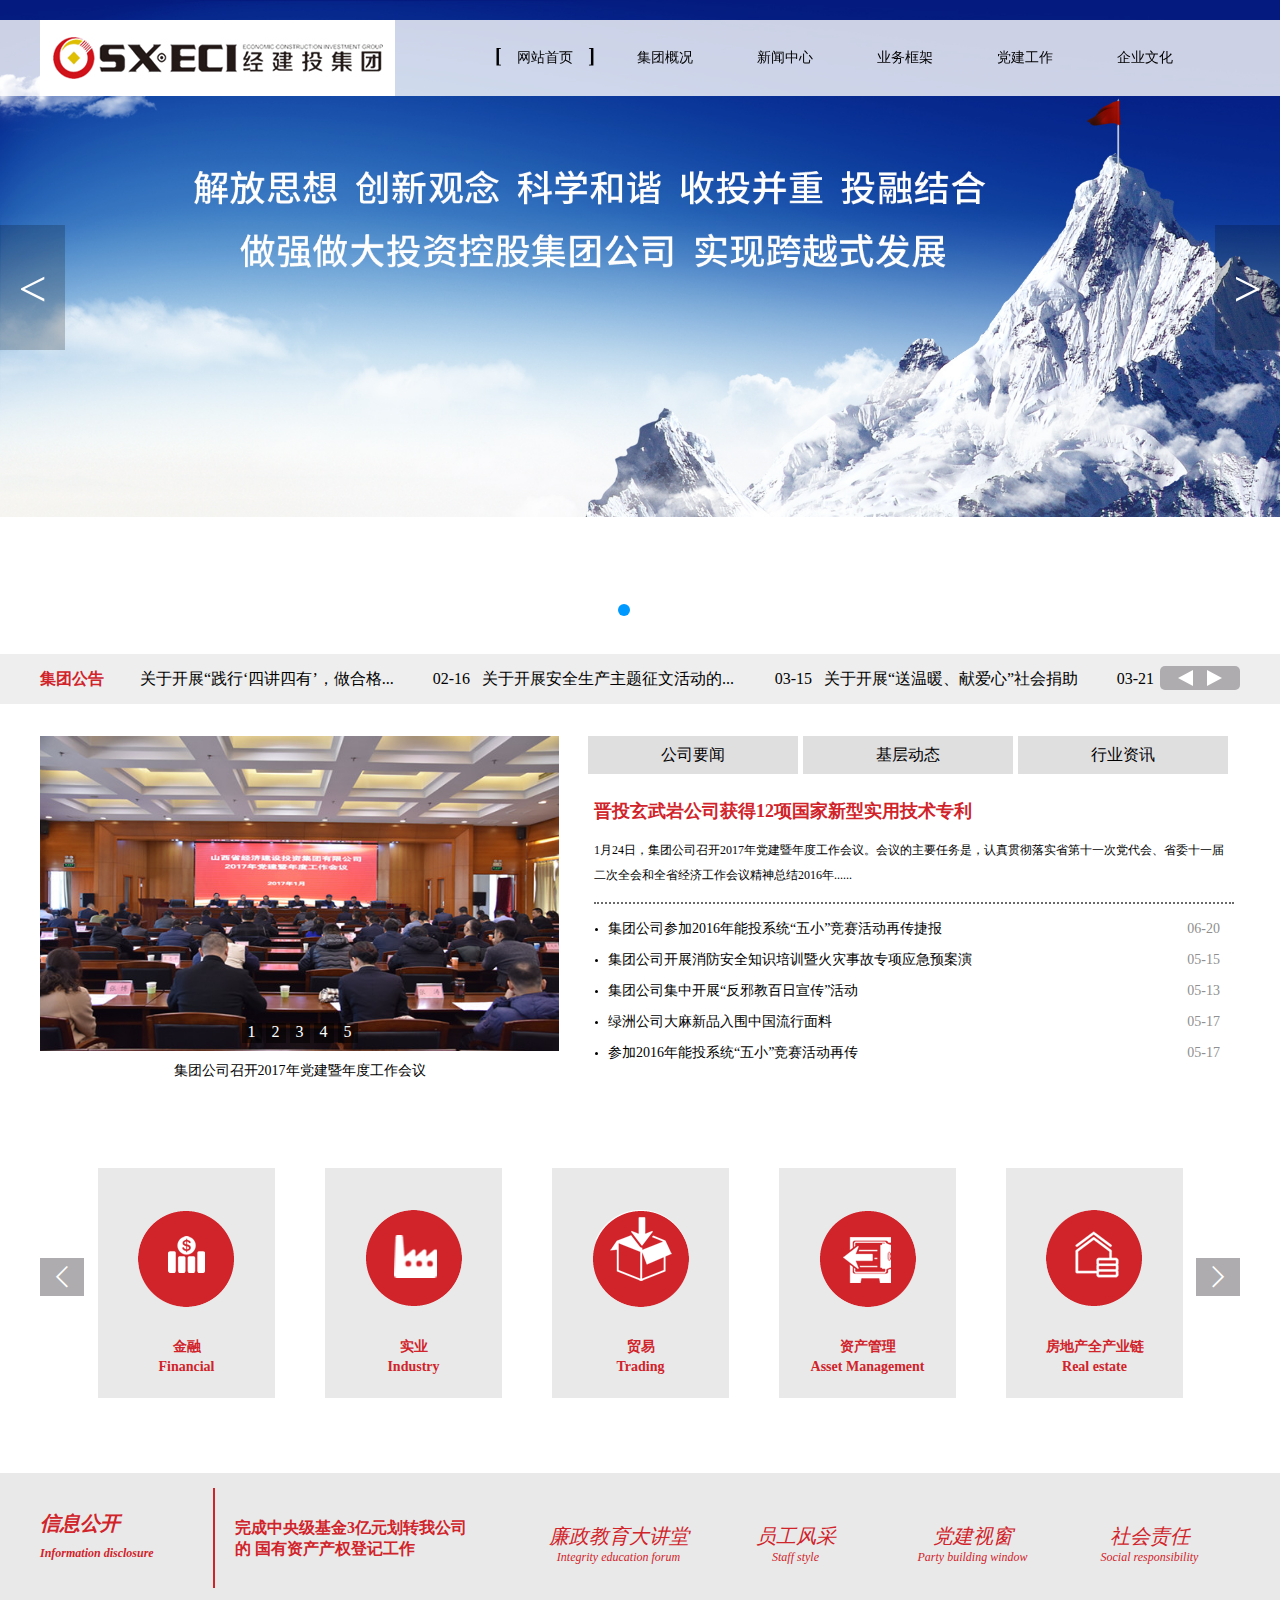
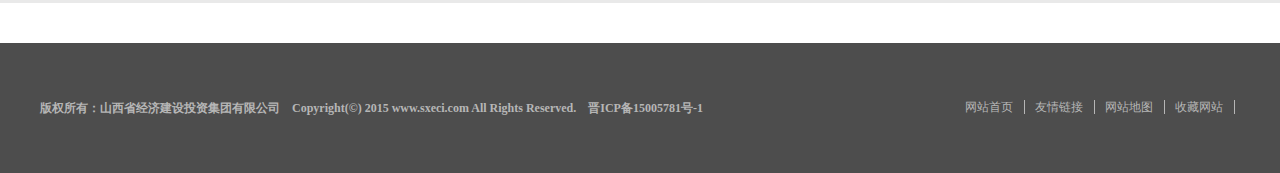
<file: index.html>
<!DOCTYPE html>
<html>
<head lang="en">
    <meta charset="UTF-8">
    <title>经建投集团首页</title>
    <link rel="stylesheet" href="css/index.css" type="text/css">
    <link rel="stylesheet" href="css/public.css" type="text/css">
    <script src="js/jquery-3.1.1.min.js" type="text/javascript"></script>
</head>
<body>
<div class="banner">
    <div class="banner_box" style="left: 0">
        <div><img src="img/index/banner1.jpg" alt=""/></div>
        <div><img src="img/index/banner2.jpg" alt=""/></div>
        <div><img src="img/index/banner3.jpg" alt=""/></div>
    </div>
    <div class="pageN">
        <a class="cur"></a>
        <a></a>
        <a></a>
    </div>
    <div class="leftBtn">&lt;</div>
    <div class="rightBtn">&gt;</div>
</div>
<script>
    $(document).ready(function(){

        var left=$(".leftBtn");
        var right=$(".rightBtn");
        var width=$(document).innerWidth();
        var box=$(".banner_box");
        var z_width=2*width;
        var btn=$(".pageN").children("a");
        var index=0;
        var timer;

        function animate(offset){
            var newLeft=parseInt(box.css("left"))+offset;
            box.css("left",newLeft+"px");
            if(newLeft<-z_width){
                box.css("left","0");
            }else if(newLeft>0){
                newLeft=-z_width;
                box.css("left",newLeft+"px");
            }
        }

        function showBtn(index){
            btn.eq(index).addClass("cur").siblings().removeClass("cur");
        }

        right.click(function(){

            animate(-width);
            index=index+1;
            if(index>btn.length-1){
                index=0;
            }
            showBtn(index);

        });

        left.click(function(){

            animate(width);
            index=index-1;
            if(index<0){
                index=btn.length-1;
            }
            showBtn(index);
        });

        btn.click(function(){

            var current=$(this).index();
            var offset=-width*(current-index);
            index=current;
            animate(offset);
            showBtn(index);
        });

        function play(){
            timer=setInterval(function(){
                right.click();
            },2500)
        }
        play();


        box.hover(function(){
            clearInterval(timer);
        },function(){
            play();
        });

        var left1=$(".leftBtn1");
        var right1=$(".rightBtn1");
        var width1=$(".main1_left").width();
        var box1=$(".banner_box1");
        var z_width1=4*width1;
        var btn1=$(".pageN1").children("a");
        var index1=0;
        var timer1;

        function animate1(offset){
            var newLeft=parseInt(box1.css("left"))+offset;
            box1.css("left",newLeft+"px");
            if(newLeft<-z_width1){
                box1.css("left","0");
            }else if(newLeft>0){
                newLeft=-z_width1;
                box1.css("left",newLeft+"px");
            }
        }

        function showBtn1(index){
            btn1.eq(index).addClass("cur").siblings().removeClass("cur");
        }

        right1.click(function(){

            animate1(-width1);
            index1=index1+1;
            if(index1>btn1.length-1){
                index1=0;
            }
            showBtn1(index1);

        });

        left1.click(function(){

            animate1(width1);
            index1=index1-1;
            if(index1<0){
                index1=btn1.length-1;
            }
            showBtn1(index1);
        });

        btn1.click(function(){

            var current=$(this).index();
            var offset=-width1*(current-index1);
            index1=current;
            animate1(offset);
            showBtn1(index1);
        });

        function play1(){
            timer1=setInterval(function(){
                right1.click();
            },3000)
        }
        play1();


        box1.hover(function(){
            clearInterval(timer1);
        },function(){
            play1();
        })
    })

</script>
<div class="header_top1">
    <div class="center">
        <div class="header_top1_1 fl">
            <img src="img/index/logo.jpg">
        </div>
        <ul class="header_top1_ul">
            <li class="ul_li">
                <h6 class="top1_li_h61" style="left: 0;color: black;">[</h6>
                <h6 class="top1_li_h62" style="color: black;right: 0">]</h6>
                <a href="index.html" target="_blank" class="top1_a">网站首页</a>
            </li>
            <li class="ul_li">
                <h6 class="top1_li_h61">[</h6>
                <h6 class="top1_li_h62">]</h6>
                <a href="category_summary.html" target="_blank" class="top1_a">集团概况</a>
                <ul class="top1_li_ul">
                    <li><a href="#" target="_blank">集团介绍</a></li>
                    <li><a href="#" target="_blank">集团领导</a></li>
                    <li><a href="#" target="_blank">组织框架</a></li>
                    <li><a href="#" target="_blank">发展历程</a></li>
                    <li><a href="#" target="_blank">荣誉资质</a></li>
                    <li><a href="#" target="_blank">经营范围</a></li>
                </ul>
            </li>
            <li class="ul_li">
                <h6 class="top1_li_h61">[</h6>
                <h6 class="top1_li_h62">]</h6>
                <a href="news.html" target="_blank" class="top1_a">新闻中心</a>
                <ul class="top1_li_ul">
                    <li><a href="#" target="_blank">集团要问</a></li>
                    <li><a href="#" target="_blank">集团新闻</a></li>
                    <li><a href="#" target="_blank">行动动态</a></li>
                    <li><a href="#" target="_blank">信息公告</a></li>
                    <li><a href="#" target="_blank">专题专栏</a></li>
                </ul>
            </li>
            <li class="ul_li">
                <h6 class="top1_li_h61">[</h6>
                <h6 class="top1_li_h62">]</h6>
                <a href="truee.html" target="_blank" class="top1_a">业务框架</a>
                <ul class="top1_li_ul">
                    <li><a href="#" target="_blank">金融</a></li>
                    <li><a href="#" target="_blank">实业</a></li>
                    <li><a href="#" target="_blank">贸易</a></li>
                    <li><a href="#" target="_blank">资产管理</a></li>
                    <li><a href="#" target="_blank">房地产全产业链</a></li>
                </ul>
            </li>
            <li class="ul_li">
                <h6 class="top1_li_h61">[</h6>
                <h6 class="top1_li_h62">]</h6>
                <a href="party_building.html" target="_blank" class="top1_a">党建工作</a>
                <ul class="top1_li_ul">
                    <li><a href="#" target="_blank">党建新闻</a></li>
                    <li><a href="#" target="_blank">纪检监察</a></li>
                    <li><a href="#" target="_blank">群团工作</a></li>
                    <li><a href="#" target="_blank">支部建设</a></li>
                    <li><a href="#" target="_blank">党务知识</a></li>
                    <li><a href="#" target="_blank">学习园地</a></li>
                </ul>
            </li>
            <li class="ul_li">
                <h6 class="top1_li_h61">[</h6>
                <h6 class="top1_li_h62">]</h6>
                <a href="corporate_culture.html" target="_blank" class="top1_a">企业文化</a>
                <ul class="top1_li_ul">
                    <li><a href="#" target="_blank">文化理念</a></li>
                    <li><a href="#" target="_blank">视觉识别</a></li>
                    <li><a href="#" target="_blank">员工风采</a></li>
                    <li><a href="#" target="_blank">文化建设</a></li>
                    <li><a href="#" target="_blank">公司影像</a></li>
                    <li><a href="#" target="_blank">履行实践</a></li>
                    <li><a href="#" target="_blank">安全生产</a></li>
                    <li><a href="#" target="_blank">信息公开</a></li>
                </ul>
            </li>
        </ul>
    </div>
</div>
<div class="announcement">
    <div class="center">
        <h6 class="announcement_p fl">集团公告</h6>
        <div class="announcement_div fr">
            <div class="div_sanjiao1"></div>
            <div class="div_sanjiao2"></div>
        </div>
        <ul class="announcement_ul fr">
            <li><a href="#" target="_blank">关于开展“践行‘四讲四有’，做合格...<span>02-16</span></a></li>
            <li><a href="#" target="_blank">关于开展安全生产主题征文活动的...<span>03-15</span></a></li>
            <li><a href="#" target="_blank">关于开展“送温暖、献爱心”社会捐助<span>03-21</span></a></li>
        </ul>
    </div>
</div>
<main class="center">
    <div class="main1_left fl">
        <div class="banner_box1">
                <div>
                    <img src="img/index/index_1.jpg" alt=""/>
                    <a href="#">集团公司召开2017年党建暨年度工作会议</a>
                </div>
                <div>
                    <img src="img/index/index_2.jpg" alt=""/>
                    <a href="#">集团公司党委召开换届选举党员大会</a>
                </div>
                <div>
                    <img src="img/index/index_3.jpg" alt=""/>
                    <a href="#">集团公司党委召开2016年基层党组织...</a>
                </div>
                <div>
                    <img src="img/index/index_4.jpg" alt=""/>
                    <a href="#">集团公司召开党委（扩大）会议暨第...</a>
                </div>
                <div>
                    <img src="img/index/index_5.jpg" alt=""/>
                    <a href="#">集团公司召开四季度安委会会议</a>
                </div>
        </div>
        <div class="pageN1">
            <a class="cur1">1</a>
            <a>2</a>
            <a>3</a>
            <a>4</a>
            <a>5</a>
        </div>
        <div class="leftBtn1" style="display: none;"></div>
        <div class="rightBtn1" style="display: none;"></div>
    </div>
    <div class="main1_right fr">
        <ul class="main1_right_ul1">
            <li>公司要闻</li>
            <li>基层动态</li>
            <li>行业资讯</li>
        </ul>
        <div class="main1_right_2 clear">
            <a href="#">晋投玄武岩公司获得12项国家新型实用技术专利</a>
            <a href="#">1月24日，集团公司召开2017年党建暨年度工作会议。会议的主要任务是，认真贯彻落实省第十一次党代会、省委十一届二次全会和全省经济工作会议精神总结2016年......</a>
        </div>
        <ul class="main1_right_ul2">
            <li><a href="#" target="_blank">集团公司参加2016年能投系统“五小”竞赛活动再传捷报<span>06-20</span></a></li>
            <li><a href="#" target="_blank">集团公司开展消防安全知识培训暨火灾事故专项应急预案演<span>05-15</span></a></li>
            <li><a href="#" target="_blank">集团公司集中开展“反邪教百日宣传”活动<span>05-13</span></a></li>
            <li><a href="#" target="_blank">绿洲公司大麻新品入围中国流行面料<span>05-17</span></a></li>
            <li><a href="#" target="_blank">参加2016年能投系统“五小”竞赛活动再传<span>05-17</span></a></li>
        </ul>
    </div>
    <div class="main2 center">
        <p class="main2_left">&#xe6d4;</p>
        <p class="main2_right">&#xe6d7;</p>
        <ul class="main2_center">
            <li>
                <div class="main2_center_1">
                    <img src="img/index/jr1.png">
                    <div class="main2_center1">
                        <h6>金融</h6>
                        <h6>Financial</h6>
                    </div>
                    <h6 class="main2_center2"><a href="#" target="_blank">详情</a></h6>
                </div>
            </li>
            <li>
                <div class="main2_center_1">
                    <img src="img/index/jr2.png">
                    <div class="main2_center1">
                        <h6>实业</h6>
                        <h6>Industry</h6>
                    </div>
                    <h6 class="main2_center2"><a href="#" target="_blank">详情</a></h6>
                </div>
            </li>
            <li>
                <div class="main2_center_1">
                    <img src="img/index/jr3.png">
                    <div class="main2_center1">
                        <h6>贸易</h6>
                        <h6>Trading</h6>
                    </div>
                    <h6 class="main2_center2"><a href="#" target="_blank">详情</a></h6>
                </div>
            </li>
            <li>
                <div class="main2_center_1">
                    <img src="img/index/jr4.png">
                    <div class="main2_center1">
                        <h6>资产管理</h6>
                        <h6>Asset Management</h6>
                    </div>
                    <h6 class="main2_center2"><a href="#" target="_blank">详情</a></h6>
                </div>
            </li>
            <li>
                <div class="main2_center_1">
                    <img src="img/index/jr5.png">
                    <div class="main2_center1">
                        <h6>房地产全产业链</h6>
                        <h6>Real estate</h6>
                    </div>
                    <h6 class="main2_center2"><a href="#" target="_blank">详情</a></h6>
                </div>
            </li>
        </ul>
    </div>
</main>
<div class="bottom clear">
    <div class="bottom_center center">
        <div class="bottom_1">
            <em>信息公开</em>
            <em>Information disclosure</em>
        </div>
        <h6 class="bottom_2">
            完成中央级基金3亿元划转我公司的
            国有资产产权登记工作
        </h6>
        <ul class="bottom_3">
            <li>
                <a href="#" target="_blank">
                    <em>廉政教育大讲堂</em>
                    <em>Integrity education forum</em>
                </a>
            </li>
            <li>
                <a href="#" target="_blank">
                    <em>员工风采</em>
                    <em>Staff style</em>
                </a>
            </li>
            <li>
                <a href="#" target="_blank">
                    <em>党建视窗</em>
                    <em>Party building window</em>
                </a>
            </li>
            <li>
                <a href="#" target="_blank">
                    <em>社会责任</em>
                    <em>Social responsibility</em>
                </a>
            </li>
        </ul>
    </div>
</div>
<footer>
    <div class="footer_center center">
        <h6 class="fl">版权所有：山西省经济建设投资集团有限公司　Copyright(©) 2015 www.sxeci.com All Rights Reserved.　晋ICP备15005781号-1</h6>
        <ul class="footer_center_ul fr">
            <li><a href="#" target="_blank">网站首页</a></li>
            <li><a href="#" target="_blank">友情链接</a></li>
            <li><a href="#" target="_blank">网站地图</a></li>
            <li><a href="#" target="_blank">收藏网站</a></li>
        </ul>
    </div>
</footer>
</body>
</html>
</file>
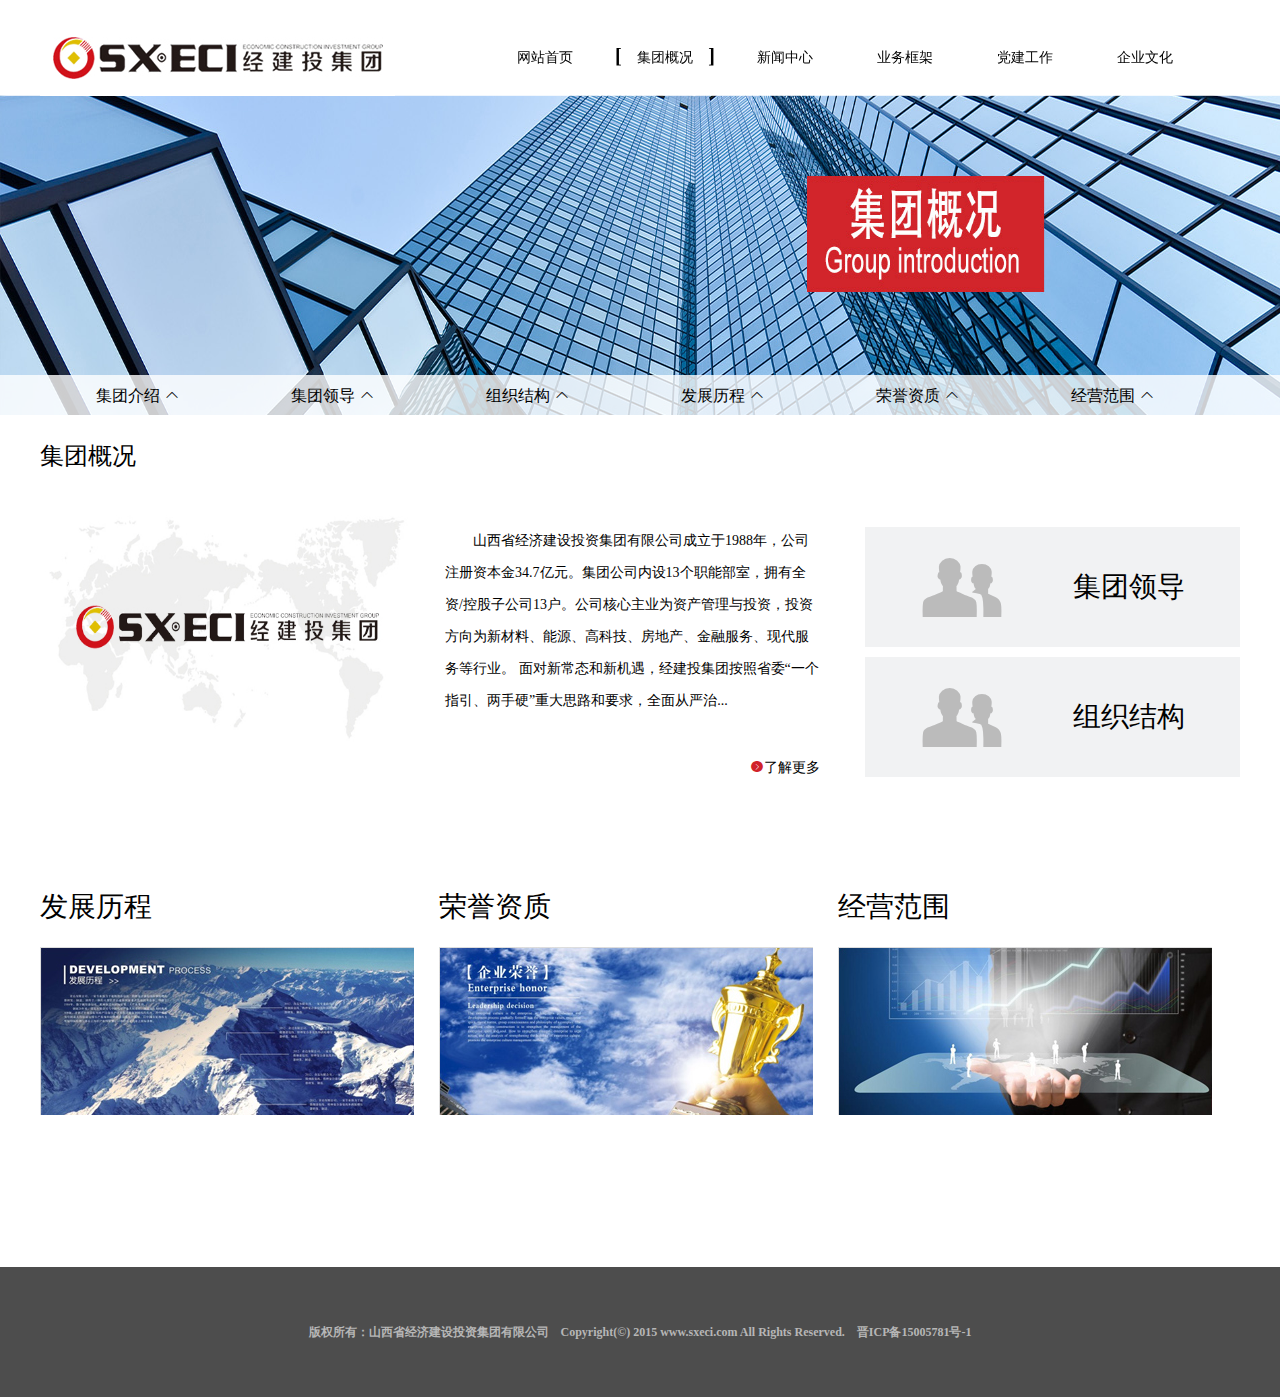
<file: category_summary.html>
<!DOCTYPE html>
<html>
<head lang="en">
    <meta charset="UTF-8">
    <title>经建投集团概要</title>
    <link rel="stylesheet" href="css/summary.css" type="text/css">
    <link rel="stylesheet" href="css/public.css" type="text/css">
</head>
<body>
<header>
    <div class="header2_bottom" >
        <ul class="center">
            <li>
                <a href="#">集团介绍&nbsp;&#xe6d6;</a>
                <div>
                    <strong>集团介绍</strong>
                    <b>山西省经济建设投资集团...</b>
                </div>
            </li>
            <li>
                <a href="#">集团领导&nbsp;&#xe6d6;</a>
                <div>
                    <strong>集团领导</strong>
                </div>
            </li>
            <li>
                <a href="#">组织结构&nbsp;&#xe6d6;</a>
                <div>
                    <strong>组织结构</strong>
                </div>
            </li>
            <li>
                <a href="#">发展历程&nbsp;&#xe6d6;</a>
                <div>
                    <strong>发展历程</strong>
                </div>
            </li>
            <li>
                <a href="#">荣誉资质&nbsp;&#xe6d6;</a>
                <div>
                    <strong>荣誉资质</strong>
                </div>
            </li>
            <li>
                <a href="#">经营范围&nbsp;&#xe6d6;</a>
                <div>
                    <strong>经营范围</strong>
                </div>
            </li>
        </ul>
    </div>
</header>
<div class="header_top1">
    <div class="center">
        <div class="header_top1_1 fl">
            <img src="img/index/logo.jpg">
        </div>
        <ul class="header_top1_ul">
            <li class="ul_li">
                <h6 class="top1_li_h61">[</h6>
                <h6 class="top1_li_h62">]</h6>
                <a href="index.html" target="_blank" class="top1_a">网站首页</a>
            </li>
            <li class="ul_li">
                <h6 class="top1_li_h61" style="left: 0;color: black;">[</h6>
                <h6 class="top1_li_h62" style="color: black;right: 0">]</h6>
                <a href="category_summary.html" target="_blank" class="top1_a">集团概况</a>
                <ul class="top1_li_ul">
                    <li><a href="#" target="_blank">集团介绍</a></li>
                    <li><a href="#" target="_blank">集团领导</a></li>
                    <li><a href="#" target="_blank">组织框架</a></li>
                    <li><a href="#" target="_blank">发展历程</a></li>
                    <li><a href="#" target="_blank">荣誉资质</a></li>
                    <li><a href="#" target="_blank">经营范围</a></li>
                </ul>
            </li>
            <li class="ul_li">
                <h6 class="top1_li_h61">[</h6>
                <h6 class="top1_li_h62">]</h6>
                <a href="news.html" target="_blank" class="top1_a">新闻中心</a>
                <ul class="top1_li_ul">
                    <li><a href="#" target="_blank">集团要问</a></li>
                    <li><a href="#" target="_blank">集团新闻</a></li>
                    <li><a href="#" target="_blank">行动动态</a></li>
                    <li><a href="#" target="_blank">信息公告</a></li>
                    <li><a href="#" target="_blank">专题专栏</a></li>
                </ul>
            </li>
            <li class="ul_li">
                <h6 class="top1_li_h61">[</h6>
                <h6 class="top1_li_h62">]</h6>
                <a href="truee.html" target="_blank" class="top1_a">业务框架</a>
                <ul class="top1_li_ul">
                    <li><a href="#" target="_blank">金融</a></li>
                    <li><a href="#" target="_blank">实业</a></li>
                    <li><a href="#" target="_blank">贸易</a></li>
                    <li><a href="#" target="_blank">资产管理</a></li>
                    <li><a href="#" target="_blank">房地产全产业链</a></li>
                </ul>
            </li>
            <li class="ul_li">
                <h6 class="top1_li_h61">[</h6>
                <h6 class="top1_li_h62">]</h6>
                <a href="party_building.html" target="_blank" class="top1_a">党建工作</a>
                <ul class="top1_li_ul">
                    <li><a href="#" target="_blank">党建新闻</a></li>
                    <li><a href="#" target="_blank">纪检监察</a></li>
                    <li><a href="#" target="_blank">群团工作</a></li>
                    <li><a href="#" target="_blank">支部建设</a></li>
                    <li><a href="#" target="_blank">党务知识</a></li>
                    <li><a href="#" target="_blank">学习园地</a></li>
                </ul>
            </li>
            <li class="ul_li">
                <h6 class="top1_li_h61">[</h6>
                <h6 class="top1_li_h62">]</h6>
                <a href="corporate_culture.html" target="_blank" class="top1_a">企业文化</a>
                <ul class="top1_li_ul">
                    <li><a href="#" target="_blank">文化理念</a></li>
                    <li><a href="#" target="_blank">视觉识别</a></li>
                    <li><a href="#" target="_blank">员工风采</a></li>
                    <li><a href="#" target="_blank">文化建设</a></li>
                    <li><a href="#" target="_blank">公司影像</a></li>
                    <li><a href="#" target="_blank">履行实践</a></li>
                    <li><a href="#" target="_blank">安全生产</a></li>
                    <li><a href="#" target="_blank">信息公开</a></li>
                </ul>
            </li>
        </ul>
    </div>
</div>
<main class="center">
    <p class="main1">集团概况</p>
    <img src="img/summary/summary2.jpg" class="main2_left fl">
    <div class="main2_center fl">
        <p class="main2_center_p">
            山西省经济建设投资集团有限公司成立于1988年，公司注册资本金34.7亿元。集团公司内设13个职能部室，拥有全资/控股子公司13户。公司核心主业为资产管理与投资，投资方向为新材料、能源、高科技、房地产、金融服务、现代服务等行业。 面对新常态和新机遇，经建投集团按照省委“一个指引、两手硬”重大思路和要求，全面从严治...
        </p>
        <a href="#" class="fr"><span>&#xe69a;</span>了解更多</a>
    </div>
    <div class="main2_right fr">
        <div><span>&#xe62b;</span><a href="#" class="fr">集团领导</a></div>
        <div><span>&#xe62b;</span><a href="#" class="fr">组织结构</a></div>
    </div>
    <ul class="main3 clear">
        <li>
            <p>发展历程</p>
            <a href="#"><img src="img/summary/summary3.jpg"></a>
        </li>
        <li>
            <p>荣誉资质</p>
            <a href="#"><img src="img/summary/summary4.jpg"></a>
        </li>
        <li>
            <p>经营范围</p>
            <a href="#"><img src="img/summary/summary5.jpg"></a>
        </li>
    </ul>
</main>
<footer class="clear">
    <h5>版权所有：山西省经济建设投资集团有限公司　Copyright(©) 2015 www.sxeci.com All Rights Reserved.　晋ICP备15005781号-1</h5>
</footer>
</body>
</html>
</file>
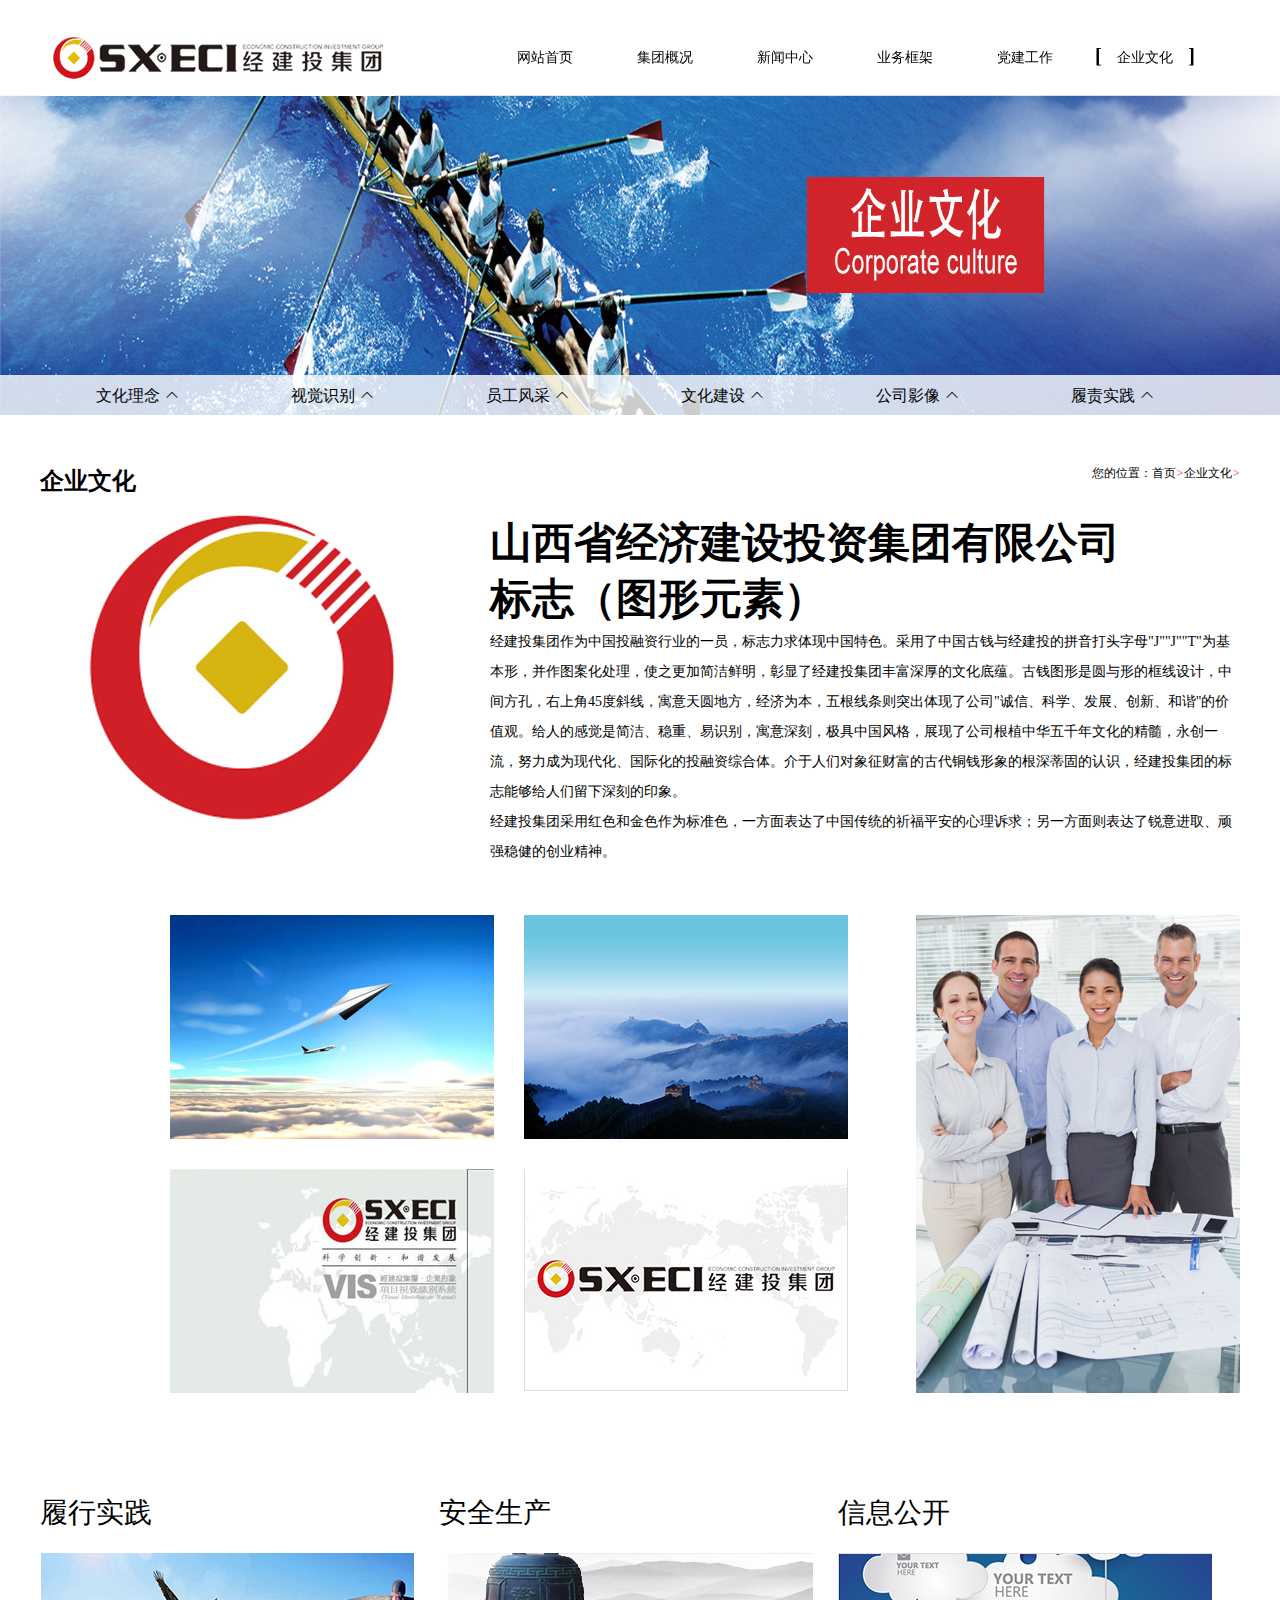
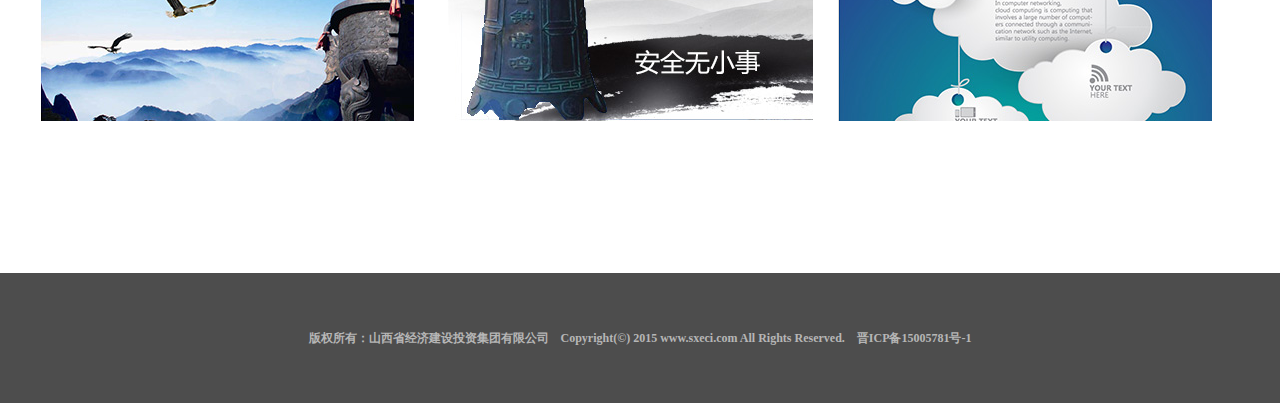
<file: corporate_culture.html>
<!DOCTYPE html>
<html>
<head lang="en">
    <meta charset="UTF-8">
    <title>经建投集团企业文化</title>
    <link rel="stylesheet" href="css/courporate_culture.css" type="text/css">
    <link rel="stylesheet" href="css/public.css" type="text/css">
</head>
<body>
<header>
    <div class="header2_bottom" >
        <ul class="center">
            <li>
                <a href="#">文化理念&nbsp;&#xe6d6;</a>
                <div>
                    <strong>文化理念</strong>
                </div>
            </li>
            <li>
                <a href="#">视觉识别&nbsp;&#xe6d6;</a>
                <div>
                    <strong>视觉识别</strong>
                </div>
            </li>
            <li>
                <a href="#">员工风采&nbsp;&#xe6d6;</a>
                <div>
                    <strong>员工风采</strong>
                </div>
            </li>
            <li>
                <a href="#">文化建设&nbsp;&#xe6d6;</a>
                <div>
                    <strong>文化建设</strong>
                </div>
            </li>
            <li>
                <a href="#">公司影像&nbsp;&#xe6d6;</a>
                <div>
                    <strong>公司影像</strong>
                </div>
            </li>
            <li>
                <a href="#">履责实践&nbsp;&#xe6d6;</a>
                <div>
                    <strong>履责实践</strong>
                </div>
            </li>
        </ul>
    </div>
</header>
<div class="header_top1">
    <div class="center">
        <div class="header_top1_1 fl">
            <img src="img/index/logo.jpg">
        </div>
        <ul class="header_top1_ul">
            <li class="ul_li">
                <h6 class="top1_li_h61">[</h6>
                <h6 class="top1_li_h62">]</h6>
                <a href="index.html" target="_blank" class="top1_a">网站首页</a>
            </li>
            <li class="ul_li">
                <h6 class="top1_li_h61">[</h6>
                <h6 class="top1_li_h62">]</h6>
                <a href="category_summary.html" target="_blank" class="top1_a">集团概况</a>
                <ul class="top1_li_ul">
                    <li><a href="#" target="_blank">集团介绍</a></li>
                    <li><a href="#" target="_blank">集团领导</a></li>
                    <li><a href="#" target="_blank">组织框架</a></li>
                    <li><a href="#" target="_blank">发展历程</a></li>
                    <li><a href="#" target="_blank">荣誉资质</a></li>
                    <li><a href="#" target="_blank">经营范围</a></li>
                </ul>
            </li>
            <li class="ul_li">
                <h6 class="top1_li_h61">[</h6>
                <h6 class="top1_li_h62">]</h6>
                <a href="news.html" target="_blank" class="top1_a">新闻中心</a>
                <ul class="top1_li_ul">
                    <li><a href="#" target="_blank">集团要问</a></li>
                    <li><a href="#" target="_blank">集团新闻</a></li>
                    <li><a href="#" target="_blank">行动动态</a></li>
                    <li><a href="#" target="_blank">信息公告</a></li>
                    <li><a href="#" target="_blank">专题专栏</a></li>
                </ul>
            </li>
            <li class="ul_li">
                <h6 class="top1_li_h61">[</h6>
                <h6 class="top1_li_h62">]</h6>
                <a href="truee.html" target="_blank" class="top1_a">业务框架</a>
                <ul class="top1_li_ul">
                    <li><a href="#" target="_blank">金融</a></li>
                    <li><a href="#" target="_blank">实业</a></li>
                    <li><a href="#" target="_blank">贸易</a></li>
                    <li><a href="#" target="_blank">资产管理</a></li>
                    <li><a href="#" target="_blank">房地产全产业链</a></li>
                </ul>
            </li>
            <li class="ul_li">
                <h6 class="top1_li_h61">[</h6>
                <h6 class="top1_li_h62">]</h6>
                <a href="party_building.html" target="_blank" class="top1_a">党建工作</a>
                <ul class="top1_li_ul">
                    <li><a href="#" target="_blank">党建新闻</a></li>
                    <li><a href="#" target="_blank">纪检监察</a></li>
                    <li><a href="#" target="_blank">群团工作</a></li>
                    <li><a href="#" target="_blank">支部建设</a></li>
                    <li><a href="#" target="_blank">党务知识</a></li>
                    <li><a href="#" target="_blank">学习园地</a></li>
                </ul>
            </li>
            <li class="ul_li">
                <h6 class="top1_li_h61" style="left: 0;color: black;">[</h6>
                <h6 class="top1_li_h62" style="color: black;right: 0">]</h6>
                <a href="corporate_culture.html" target="_blank" class="top1_a">企业文化</a>
                <ul class="top1_li_ul">
                    <li><a href="#" target="_blank">文化理念</a></li>
                    <li><a href="#" target="_blank">视觉识别</a></li>
                    <li><a href="#" target="_blank">员工风采</a></li>
                    <li><a href="#" target="_blank">文化建设</a></li>
                    <li><a href="#" target="_blank">公司影像</a></li>
                    <li><a href="#" target="_blank">履行实践</a></li>
                    <li><a href="#" target="_blank">安全生产</a></li>
                    <li><a href="#" target="_blank">信息公开</a></li>
                </ul>
            </li>
        </ul>
    </div>
</div>
<main class="center">
    <div class="main1">
        <h6 class="fl">企业文化</h6>
        <p class="main1_p fr"><a href="corporate_culture.html">您的位置：</a><a href="index.html">首页</a><em>></em><a href="corporate_culture.html">企业文化</a><em>></em></p>
    </div>
    <div class="main2">
        <img src="img/corporate_culture/logo2.jpg" class="fl">
        <div class="main2_right fr">
            <h6>山西省经济建设投资集团有限公司<br>标志（图形元素）</h6>
            <p>经建投集团作为中国投融资行业的一员，标志力求体现中国特色。采用了中国古钱与经建投的拼音打头字母"J""J""T"为基本形，并作图案化处理，使之更加简洁鲜明，彰显了经建投集团丰富深厚的文化底蕴。古钱图形是圆与形的框线设计，中间方孔，右上角45度斜线，寓意天圆地方，经济为本，五根线条则突出体现了公司"诚信、科学、发展、创新、和谐"的价值观。给人的感觉是简洁、稳重、易识别，寓意深刻，极具中国风格，展现了公司根植中华五千年文化的精髓，永创一流，努力成为现代化、国际化的投融资综合体。介于人们对象征财富的古代铜钱形象的根深蒂固的认识，经建投集团的标志能够给人们留下深刻的印象。</p>
            <p>经建投集团采用红色和金色作为标准色，一方面表达了中国传统的祈福平安的心理诉求；另一方面则表达了锐意进取、顽强稳健的创业精神。</p>
        </div>
    </div>
    <div class="main3">
        <ul class="main3_left fl">
            <li>
                <img src="img/corporate_culture/corporate1.jpg"/>
                <h6 class="main3_left_h6_1"><a href="">文化理念</a></h6>
            </li>
            <li>
                <img src="img/corporate_culture/corporate2.jpg"/>
                <h6 class="main3_left_h6_2"><a href="">视觉识别</a></h6>
            </li>
            <li>
                <img src="img/corporate_culture/corporate3.jpg"/>
                <h6 class="main3_left_h6_3"><a href="">文化建设</a></h6>
            </li>
            <li>
                <img src="img/corporate_culture/corporate4.jpg"/>
                <h6 class="main3_left_h6_4"><a href="">公司影像</a></h6>
            </li>
        </ul>
        <div class="main3_right fr">
            <img src="img/corporate_culture/corporate5.jpg" >
            <p class="main3_right_overflow">
                <a href="#">
                    <strong>员工风采</strong>
                    <strong>人才是企业的第一资源</strong>
                </a>
            </p>
        </div>
    </div>
    <ul class="main4 clear">
        <li>
            <p>履行实践</p>
            <a href="#"><img src="img/corporate_culture/corporate6.jpg"></a>
        </li>
        <li>
            <p>安全生产</p>
            <a href="#"><img src="img/corporate_culture/corporate7.jpg"></a>
        </li>
        <li>
            <p>信息公开</p>
            <a href="#"><img src="img/corporate_culture/corporate8.jpg"></a>
        </li>
    </ul>
</main>
<footer class="clear">
    <h5>版权所有：山西省经济建设投资集团有限公司　Copyright(©) 2015 www.sxeci.com All Rights Reserved.　晋ICP备15005781号-1</h5>
</footer>
</body>
</html>
</file>
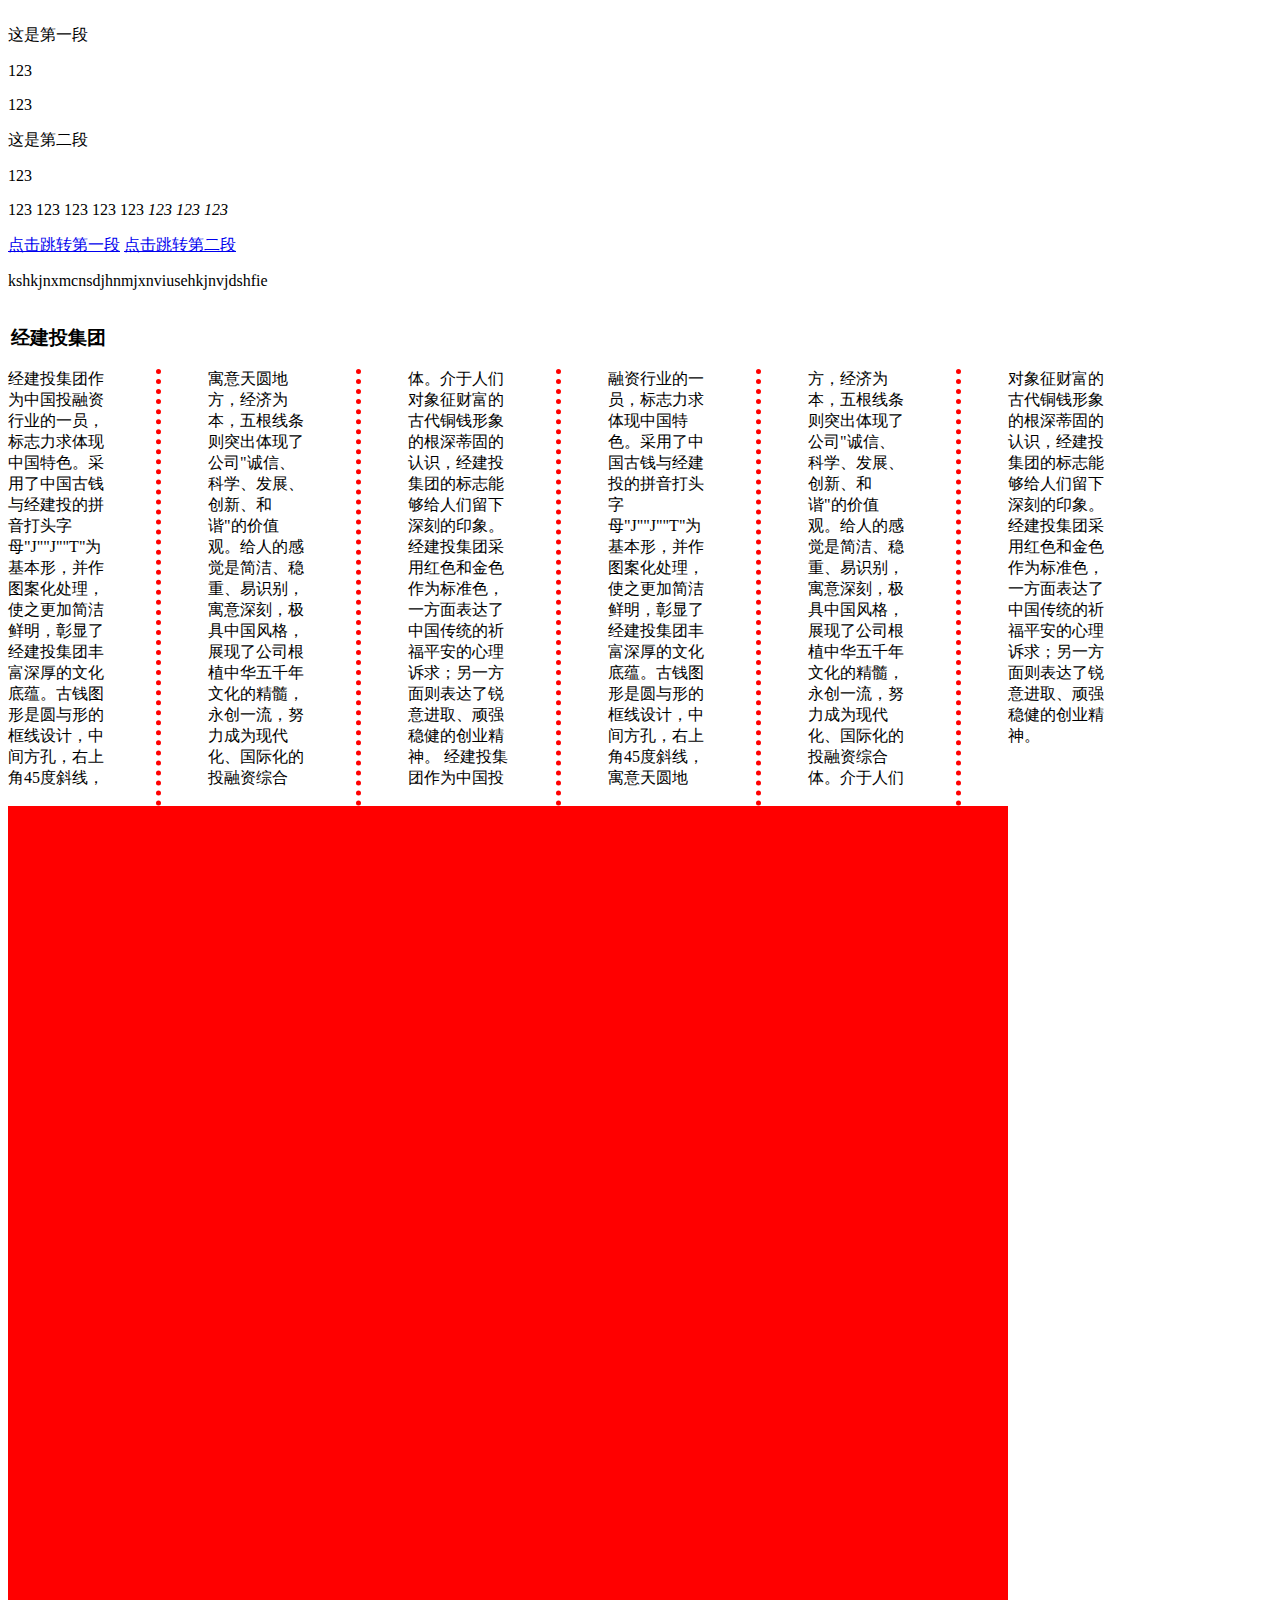
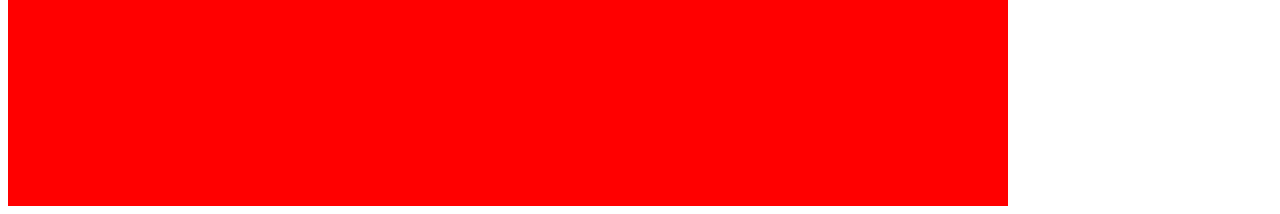
<file: css3weilei.html>
<!DOCTYPE html>
<html>
<head lang="en">
    <meta charset="UTF-8">
    <title></title>
    <!--1.使用伪类选择器使整个页面背景为粉色；
2.写一个div，里面包含一个标题标签和5个段落标签，用伪类将标题标签背景设为红色；
3.写一个div里面不包含任何元素，用伪类给该div添加5px淡蓝色边框；
4.写一个div，里面包含4个段落标签，5个span，3个em标签，用伪类使段落标签里的第一个字体为红色，使span里面的第三个背景颜色为橙色，em中的最后一个字体为黄色
5.写一个div里面只包含一个元素，用伪类使这个div背景为绿色
6.写一个div里面写两个a，两个段落便签，要求点击第一个a标签跳转到第一个段落便签，点击第二个a标签，跳转到第二个段落标签，并用伪类使这两个a标签的字体颜色设置为蓝色并带下划线
-->
    <style>
        /*:root{background: fuchsia;}
        .div1 h6{
            width: 100px;
            height: 100px;
            margin: 10px 10px;
            border: 1px solid black;
        }
        .div1 p{
            width: 100px;
            height: 100px;
            margin: 10px 10px;
            border: 1px solid black;
        }
        .div1 h6:first-of-type{background: red;}
        div:empty{
            width: 200px;
            height: 200px;
            border: 2px solid lightskyblue;
        }
        .div3 span{display: block;}
        .div3 em{display: block;}
        .div3 p:first-of-type{
            font-size: 50px;
            color: red;
        }
        .div3 span:nth-of-type(3){
            width: 100px;
            height: 100px;
            line-height: 100px;
            text-align: center;
            background: orangered;
        }
        .div3 em:last-of-type{
            font-size: 50px;
            color: yellow;
        }
        div p:only-child{
            width: 100px;
            height: 100px;
            border: 2px solid white;
            background: green;
        }
        :target{
            width: 200px;
            height: 20px;
            color: aqua;
            border-bottom: 2px solid white;
        }
        .div6{
            width: 500px;
            height: 500px;
            border: 10px solid rgba(0,0,0,.5);
            background: url("img/index/index_banner.jpg");
            background-origin: border-box;
        }*/
        .fenlan{
            width: 500px;
            height: 500px;
            -moz-columns: 100px 6;
            -webkit-columns: 100px 6;
            columns: 100px 6;

            -moz-column-gap: 100px;
            -webkit-column-gap: 100px;
            column-gap: 100px;

            -moz-column-rule: 5px dotted red;
            -webkit-column-rule: 5px dotted red;
            column-rule: 5px dotted red;
        }
        .fenlan h3{
            column-span: all;
            text-align: center;
            width: 100px;
        }
        @media screen and (max-width: 600px){
            .media{
                width: 600px;
                height: 600px;
                background: black;
            }
        }
        @media screen and (min-device-width: 1000px){
            .media{
                width: 1000px;
                height: 1000px;
                background: red;
            }
        }
    </style>
</head>
<body>
<div class="div1">
    <h6></h6>
    <p></p>
    <p></p>
    <p id="p1">这是第一段</p>
    <p></p>
    <p></p>
</div>
<div></div>
<div class="div3">
    <p>123</p>
    <p>123</p>
    <p id="p2">这是第二段</p>
    <p>123</p>
    <span>123</span>
    <span>123</span>
    <span>123</span>
    <span>123</span>
    <span>123</span>
    <em>123</em>
    <em>123</em>
    <em>123</em>
</div>
<div>
    <p></p>
</div>
<!--写一个div里面写两个a，两个段落便签，要求点击第一个a标签跳转到第一个段落便签，点击第二个a标签，跳转到第二个段落标签，并用伪类使这两个a标签的字体颜色设置为蓝色并带下划线-->
<div>
    <a href="#p1">点击跳转第一段</a>
    <a href="#p2">点击跳转第二段</a>
</div>
<div class="div6">
    <p>kshkjnxmcnsdjhnmjxnviusehkjnvjdshfie</p>
    <p></p>
</div>
<div class="fenlan">
    <h3>经建投集团</h3>
    经建投集团作为中国投融资行业的一员，标志力求体现中国特色。采用了中国古钱与经建投的拼音打头字母"J""J""T"为基本形，并作图案化处理，使之更加简洁鲜明，彰显了经建投集团丰富深厚的文化底蕴。古钱图形是圆与形的框线设计，中间方孔，右上角45度斜线，寓意天圆地方，经济为本，五根线条则突出体现了公司"诚信、科学、发展、创新、和谐"的价值观。给人的感觉是简洁、稳重、易识别，寓意深刻，极具中国风格，展现了公司根植中华五千年文化的精髓，永创一流，努力成为现代化、国际化的投融资综合体。介于人们对象征财富的古代铜钱形象的根深蒂固的认识，经建投集团的标志能够给人们留下深刻的印象。经建投集团采用红色和金色作为标准色，一方面表达了中国传统的祈福平安的心理诉求；另一方面则表达了锐意进取、顽强稳健的创业精神。
    经建投集团作为中国投融资行业的一员，标志力求体现中国特色。采用了中国古钱与经建投的拼音打头字母"J""J""T"为基本形，并作图案化处理，使之更加简洁鲜明，彰显了经建投集团丰富深厚的文化底蕴。古钱图形是圆与形的框线设计，中间方孔，右上角45度斜线，寓意天圆地方，经济为本，五根线条则突出体现了公司"诚信、科学、发展、创新、和谐"的价值观。给人的感觉是简洁、稳重、易识别，寓意深刻，极具中国风格，展现了公司根植中华五千年文化的精髓，永创一流，努力成为现代化、国际化的投融资综合体。介于人们对象征财富的古代铜钱形象的根深蒂固的认识，经建投集团的标志能够给人们留下深刻的印象。经建投集团采用红色和金色作为标准色，一方面表达了中国传统的祈福平安的心理诉求；另一方面则表达了锐意进取、顽强稳健的创业精神。
</div>
<div class="media">

</div>
</body>
</html>
</file>
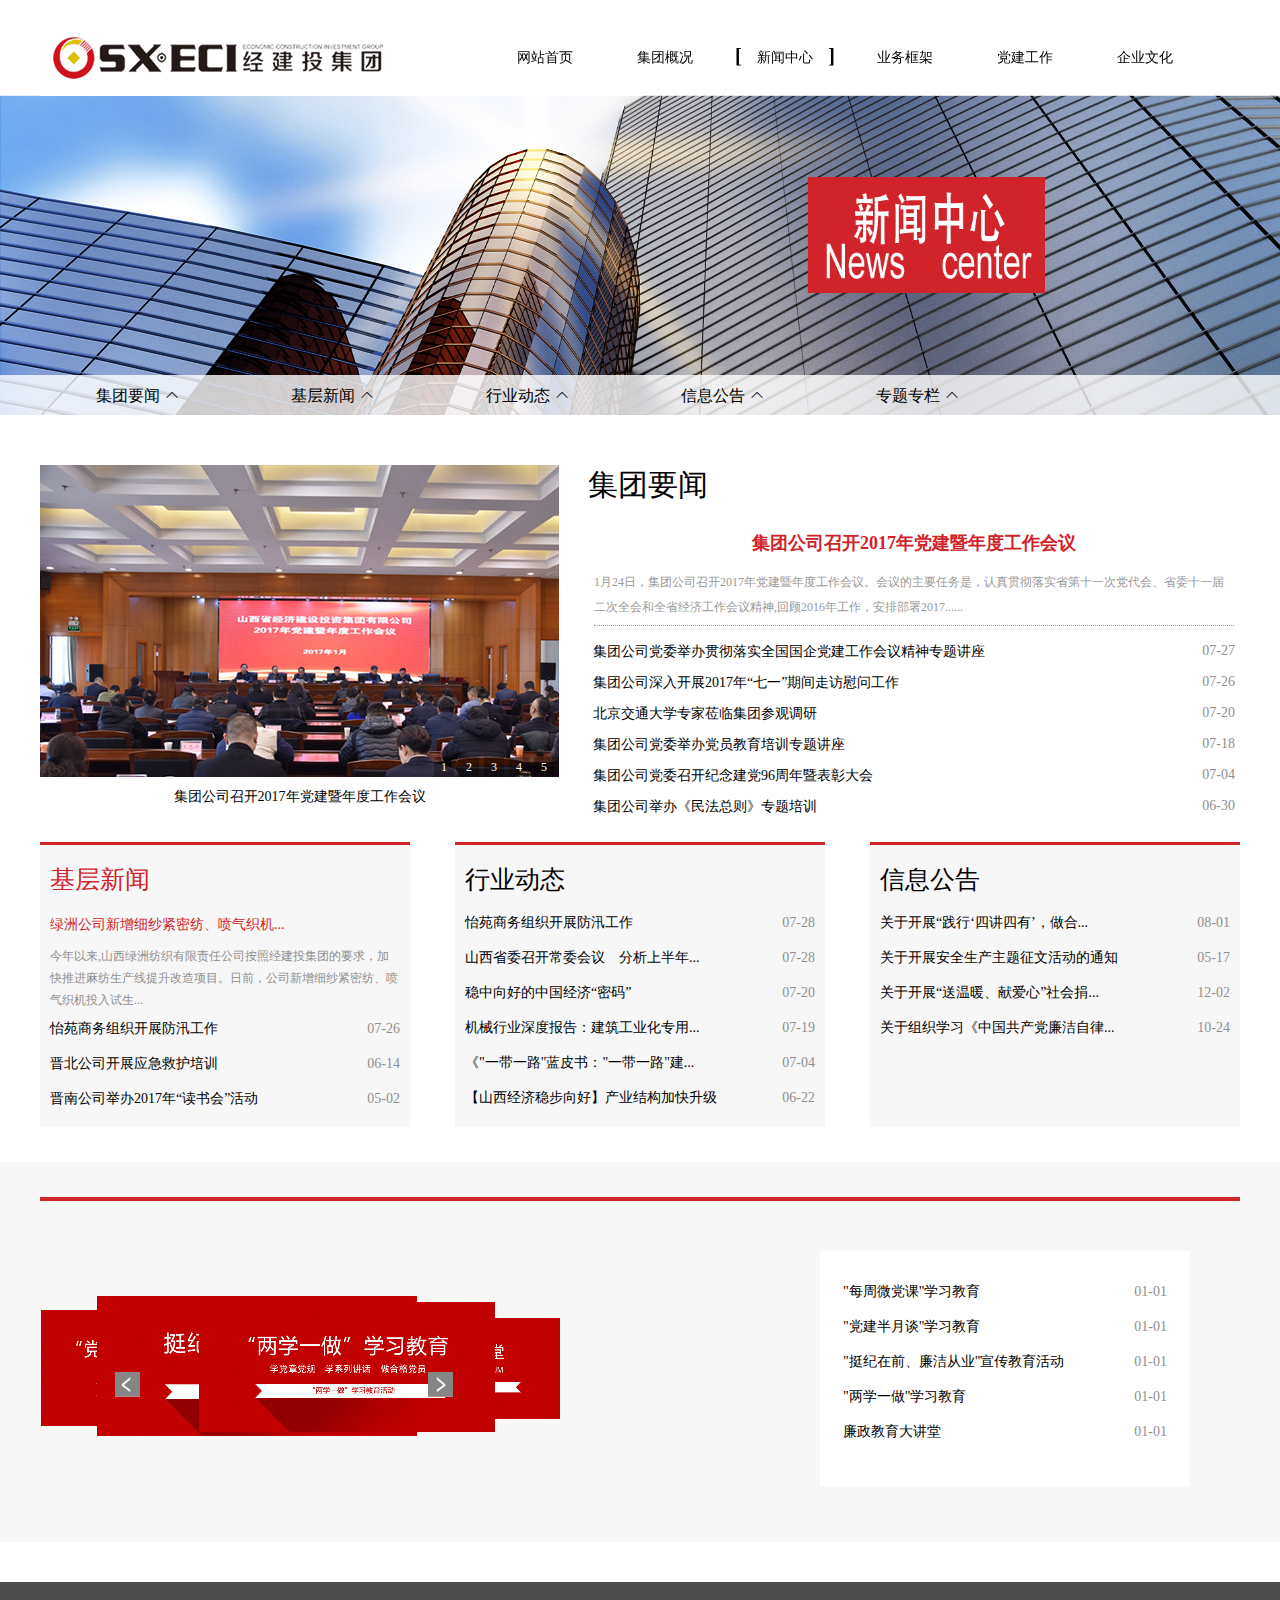
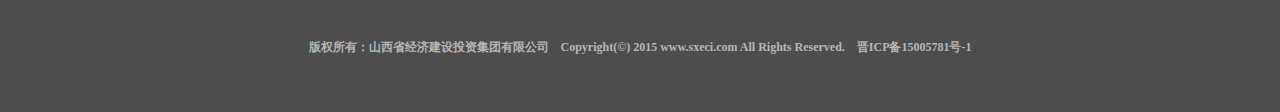
<file: news.html>
<!DOCTYPE html>
<html>
<head lang="en">
    <meta charset="UTF-8">
    <title>经建投集团新闻中心</title>
    <link rel="stylesheet" href="css/news.css" type="text/css">
    <link rel="stylesheet" href="css/public.css" type="text/css">
</head>
<body>
<header>
    <div class="header2_bottom" >
        <ul class="center">
            <li>
                <a href="#">集团要闻&nbsp;&#xe6d6;</a>
                <div>
                    <strong>集团要闻</strong>
                </div>
            </li>
            <li>
                <a href="#">基层新闻&nbsp;&#xe6d6;</a>
                <div>
                    <strong>基层新闻</strong>
                </div>
            </li>
            <li>
                <a href="#">行业动态&nbsp;&#xe6d6;</a>
                <div>
                    <strong>行业动态</strong>
                </div>
            </li>
            <li>
                <a href="#">信息公告&nbsp;&#xe6d6;</a>
                <div>
                    <strong>信息公告</strong>
                </div>
            </li>
            <li>
                <a href="#">专题专栏&nbsp;&#xe6d6;</a>
                <div>
                    <strong>专题专栏</strong>
                </div>
            </li>
        </ul>
    </div>
</header>
<div class="header_top1">
    <div class="center">
        <div class="header_top1_1 fl">
            <img src="img/index/logo.jpg">
        </div>
        <ul class="header_top1_ul">
            <li class="ul_li">
                <h6 class="top1_li_h61">[</h6>
                <h6 class="top1_li_h62">]</h6>
                <a href="index.html" target="_blank" class="top1_a">网站首页</a>
            </li>
            <li class="ul_li">
                <h6 class="top1_li_h61">[</h6>
                <h6 class="top1_li_h62">]</h6>
                <a href="category_summary.html" target="_blank" class="top1_a">集团概况</a>
                <ul class="top1_li_ul">
                    <li><a href="#" target="_blank">集团介绍</a></li>
                    <li><a href="#" target="_blank">集团领导</a></li>
                    <li><a href="#" target="_blank">组织框架</a></li>
                    <li><a href="#" target="_blank">发展历程</a></li>
                    <li><a href="#" target="_blank">荣誉资质</a></li>
                    <li><a href="#" target="_blank">经营范围</a></li>
                </ul>
            </li>
            <li class="ul_li">
                <h6 class="top1_li_h61" style="left: 0;color: black;">[</h6>
                <h6 class="top1_li_h62" style="color: black;right: 0">]</h6>
                <a href="news.html" target="_blank" class="top1_a">新闻中心</a>
                <ul class="top1_li_ul">
                    <li><a href="#" target="_blank">集团要问</a></li>
                    <li><a href="#" target="_blank">集团新闻</a></li>
                    <li><a href="#" target="_blank">行动动态</a></li>
                    <li><a href="#" target="_blank">信息公告</a></li>
                    <li><a href="#" target="_blank">专题专栏</a></li>
                </ul>
            </li>
            <li class="ul_li">
                <h6 class="top1_li_h61">[</h6>
                <h6 class="top1_li_h62">]</h6>
                <a href="truee.html" target="_blank" class="top1_a">业务框架</a>
                <ul class="top1_li_ul">
                    <li><a href="#" target="_blank">金融</a></li>
                    <li><a href="#" target="_blank">实业</a></li>
                    <li><a href="#" target="_blank">贸易</a></li>
                    <li><a href="#" target="_blank">资产管理</a></li>
                    <li><a href="#" target="_blank">房地产全产业链</a></li>
                </ul>
            </li>
            <li class="ul_li">
                <h6 class="top1_li_h61">[</h6>
                <h6 class="top1_li_h62">]</h6>
                <a href="party_building.html" target="_blank" class="top1_a">党建工作</a>
                <ul class="top1_li_ul">
                    <li><a href="#" target="_blank">党建新闻</a></li>
                    <li><a href="#" target="_blank">纪检监察</a></li>
                    <li><a href="#" target="_blank">群团工作</a></li>
                    <li><a href="#" target="_blank">支部建设</a></li>
                    <li><a href="#" target="_blank">党务知识</a></li>
                    <li><a href="#" target="_blank">学习园地</a></li>
                </ul>
            </li>
            <li class="ul_li">
                <h6 class="top1_li_h61">[</h6>
                <h6 class="top1_li_h62">]</h6>
                <a href="corporate_culture.html" target="_blank" class="top1_a">企业文化</a>
                <ul class="top1_li_ul">
                    <li><a href="#" target="_blank">文化理念</a></li>
                    <li><a href="#" target="_blank">视觉识别</a></li>
                    <li><a href="#" target="_blank">员工风采</a></li>
                    <li><a href="#" target="_blank">文化建设</a></li>
                    <li><a href="#" target="_blank">公司影像</a></li>
                    <li><a href="#" target="_blank">履行实践</a></li>
                    <li><a href="#" target="_blank">安全生产</a></li>
                    <li><a href="#" target="_blank">信息公开</a></li>
                </ul>
            </li>
        </ul>
    </div>
</div>
<main class="center">
    <div class="main1_left fl">
        <div class="main1_left1">
            <div class="left1_1">1</div>
            <div class="left1_2">2</div>
            <div class="left1_3">3</div>
            <div class="left1_4">4</div>
            <div class="left1_5">5</div>
        </div>
        <p class="main1_left1_p">集团公司召开2017年党建暨年度工作会议</p>
    </div>
    <div class="main1_right fr">
        <p class="main1_right_p">集团要闻</p>
        <div class="main1_right_2 clear">
            <a href="#">集团公司召开2017年党建暨年度工作会议</a>
            <a href="#">1月24日，集团公司召开2017年党建暨年度工作会议。会议的主要任务是，认真贯彻落实省第十一次党代会、省委十一届二次全会和全省经济工作会议精神,回顾2016年工作，安排部署2017......</a>
        </div>
        <ul class="main1_right_ul2">
            <li><a href="#" target="_blank">集团公司党委举办贯彻落实全国国企党建工作会议精神专题讲座</a><span>07-27</span></li>
            <li><a href="#" target="_blank">集团公司深入开展2017年“七一”期间走访慰问工作</a><span>07-26</span></li>
            <li><a href="#" target="_blank">北京交通大学专家莅临集团参观调研<span>07-20</span></a></li>
            <li><a href="#" target="_blank">集团公司党委举办党员教育培训专题讲座</a><span>07-18</span></li>
            <li><a href="#" target="_blank">集团公司党委召开纪念建党96周年暨表彰大会</a><span>07-04</span></li>
            <li><a href="#" target="_blank">集团公司举办《民法总则》专题培训</a><span>06-30</span></li>
        </ul>
    </div>
    <ul class="main2 clear">
        <li class="fl">
            <p class="main2_p1">基层新闻</p>
            <p class="main2_p_a1"><a href="#">绿洲公司新增细纱紧密纺、喷气织机...</a></p>
            <p>今年以来,山西绿洲纺织有限责任公司按照经建投集团的要求，加快推进麻纺生产线提升改造项目。日前，公司新增细纱紧密纺、喷气织机投入试生...</p>
            <p class="main2_p_a2">
                <a href="#">怡苑商务组织开展防汛工作<span>07-26</span></a>
                <a href="#">晋北公司开展应急救护培训<span>06-14</span></a>
                <a href="#">晋南公司举办2017年“读书会”活动<span>05-02</span></a>
            </p>
        </li>
        <li class="fl">
            <p>行业动态</p>
            <p class="main2_p_a2">
                <a href="#">怡苑商务组织开展防汛工作<span>07-28</span></a>
                <a href="#">山西省委召开常委会议　分析上半年...<span>07-28</span></a>
                <a href="#">稳中向好的中国经济“密码”<span>07-20</span></a>
                <a href="#">机械行业深度报告：建筑工业化专用...<span>07-19</span></a>
                <a href="#">《"一带一路"蓝皮书："一带一路"建...<span>07-04</span></a>
                <a href="#">【山西经济稳步向好】产业结构加快升级<span>06-22</span></a>
            </p>
        </li>
        <li class="fr">
            <p>信息公告</p>
            <p class="main2_p_a2">
                <a href="#">关于开展“践行‘四讲四有’，做合...<span>08-01</span></a>
                <a href="#">关于开展安全生产主题征文活动的通知<span>05-17</span></a>
                <a href="#">关于开展“送温暖、献爱心”社会捐...<span>12-02</span></a>
                <a href="#">关于组织学习《中国共产党廉洁自律...<span>10-24</span></a>
        </li>
    </ul>
</main>
<div class="main3 clear">
    <div class="main3_div center">
        <img src="img/news/newslunbo.png" class="fl">
        <div class="main3_div_right fr">
            <a href="#">"每周微党课"学习教育<span>01-01</span></a>
            <a href="#">"党建半月谈"学习教育<span>01-01</span></a>
            <a href="#">"挺纪在前、廉洁从业"宣传教育活动<span>01-01</span></a>
            <a href="#">"两学一做"学习教育<span>01-01</span></a>
            <a href="#">廉政教育大讲堂<span>01-01</span></a>
        </div>
    </div>
</div>
<footer class="clear">
    <h5>版权所有：山西省经济建设投资集团有限公司　Copyright(©) 2015 www.sxeci.com All Rights Reserved.　晋ICP备15005781号-1</h5>
</footer>
</body>
</html>
</file>
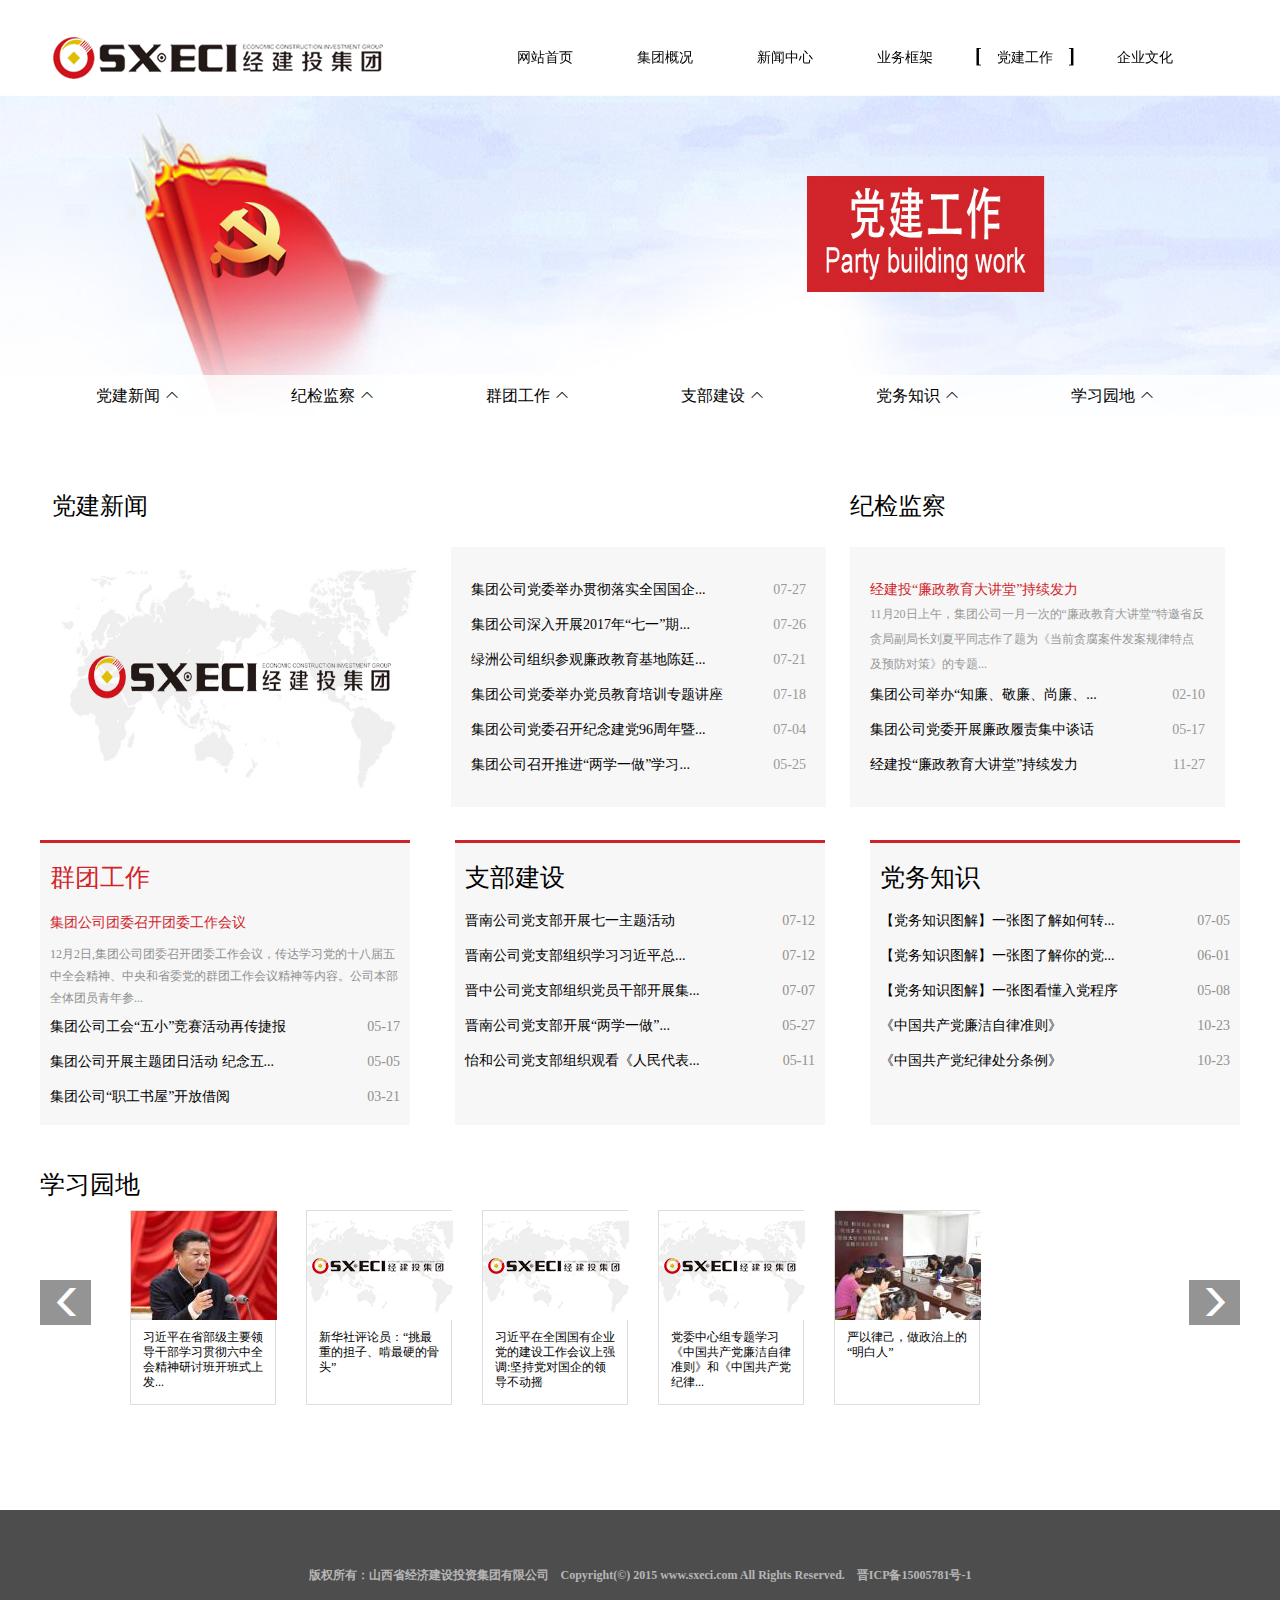
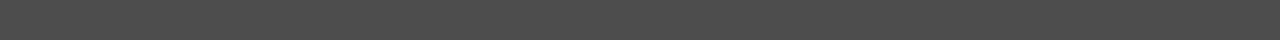
<file: party_building.html>
<!DOCTYPE html>
<html>
<head lang="en">
    <meta charset="UTF-8">
    <title>经建投集团党建工作</title>
    <link rel="stylesheet" href="css/party_building.css" type="text/css">
    <link rel="stylesheet" href="css/public.css" type="text/css">
</head>
<body>
<header>
    <div class="header2_bottom" >
        <ul class="center">
            <li>
                <a href="#">党建新闻&nbsp;&#xe6d6;</a>
                <div>
                    <strong>党建新闻</strong>
                </div>
            </li>
            <li>
                <a href="#">纪检监察&nbsp;&#xe6d6;</a>
                <div>
                    <strong>纪检监察</strong>
                </div>
            </li>
            <li>
                <a href="#">群团工作&nbsp;&#xe6d6;</a>
                <div>
                    <strong>群团工作</strong>
                </div>
            </li>
            <li>
                <a href="#">支部建设&nbsp;&#xe6d6;</a>
                <div>
                    <strong>支部建设</strong>
                </div>
            </li>
            <li>
                <a href="#">党务知识&nbsp;&#xe6d6;</a>
                <div>
                    <strong>党务知识</strong>
                </div>
            </li>
            <li>
                <a href="#">学习园地&nbsp;&#xe6d6;</a>
                <div>
                    <strong>学习园地</strong>
                </div>
            </li>
        </ul>
    </div>
</header>
<div class="header_top1">
    <div class="center">
        <div class="header_top1_1 fl">
            <img src="img/index/logo.jpg">
        </div>
        <ul class="header_top1_ul">
            <li class="ul_li">
                <h6 class="top1_li_h61">[</h6>
                <h6 class="top1_li_h62">]</h6>
                <a href="index.html" target="_blank" class="top1_a">网站首页</a>
            </li>
            <li class="ul_li">
                <h6 class="top1_li_h61">[</h6>
                <h6 class="top1_li_h62">]</h6>
                <a href="category_summary.html" target="_blank" class="top1_a">集团概况</a>
                <ul class="top1_li_ul">
                    <li><a href="#" target="_blank">集团介绍</a></li>
                    <li><a href="#" target="_blank">集团领导</a></li>
                    <li><a href="#" target="_blank">组织框架</a></li>
                    <li><a href="#" target="_blank">发展历程</a></li>
                    <li><a href="#" target="_blank">荣誉资质</a></li>
                    <li><a href="#" target="_blank">经营范围</a></li>
                </ul>
            </li>
            <li class="ul_li">
                <h6 class="top1_li_h61">[</h6>
                <h6 class="top1_li_h62">]</h6>
                <a href="news.html" target="_blank" class="top1_a">新闻中心</a>
                <ul class="top1_li_ul">
                    <li><a href="#" target="_blank">集团要问</a></li>
                    <li><a href="#" target="_blank">集团新闻</a></li>
                    <li><a href="#" target="_blank">行动动态</a></li>
                    <li><a href="#" target="_blank">信息公告</a></li>
                    <li><a href="#" target="_blank">专题专栏</a></li>
                </ul>
            </li>
            <li class="ul_li">
                <h6 class="top1_li_h61">[</h6>
                <h6 class="top1_li_h62">]</h6>
                <a href="truee.html" target="_blank" class="top1_a">业务框架</a>
                <ul class="top1_li_ul">
                    <li><a href="#" target="_blank">金融</a></li>
                    <li><a href="#" target="_blank">实业</a></li>
                    <li><a href="#" target="_blank">贸易</a></li>
                    <li><a href="#" target="_blank">资产管理</a></li>
                    <li><a href="#" target="_blank">房地产全产业链</a></li>
                </ul>
            </li>
            <li class="ul_li">
                <h6 class="top1_li_h61" style="left: 0;color: black;">[</h6>
                <h6 class="top1_li_h62" style="color: black;right: 0">]</h6>
                <a href="party_building.html" target="_blank" class="top1_a">党建工作</a>
                <ul class="top1_li_ul">
                    <li><a href="#" target="_blank">党建新闻</a></li>
                    <li><a href="#" target="_blank">纪检监察</a></li>
                    <li><a href="#" target="_blank">群团工作</a></li>
                    <li><a href="#" target="_blank">支部建设</a></li>
                    <li><a href="#" target="_blank">党务知识</a></li>
                    <li><a href="#" target="_blank">学习园地</a></li>
                </ul>
            </li>
            <li class="ul_li">
                <h6 class="top1_li_h61">[</h6>
                <h6 class="top1_li_h62">]</h6>
                <a href="corporate_culture.html" target="_blank" class="top1_a">企业文化</a>
                <ul class="top1_li_ul">
                    <li><a href="#" target="_blank">文化理念</a></li>
                    <li><a href="#" target="_blank">视觉识别</a></li>
                    <li><a href="#" target="_blank">员工风采</a></li>
                    <li><a href="#" target="_blank">文化建设</a></li>
                    <li><a href="#" target="_blank">公司影像</a></li>
                    <li><a href="#" target="_blank">履行实践</a></li>
                    <li><a href="#" target="_blank">安全生产</a></li>
                    <li><a href="#" target="_blank">信息公开</a></li>
                </ul>
            </li>
        </ul>
    </div>
</div>
<main class="center">
    <ul class="main1">
        <li>
            <p class="main1_p1">党建新闻</p>
            <img src="img/summary/summary2.jpg" class="main2_left">
        </li>
        <li>
            <div class="main1_li2">
                <a href="#">集团公司党委举办贯彻落实全国国企...<span>07-27</span></a>
                <a href="#">集团公司深入开展2017年“七一”期...<span>07-26</span></a>
                <a href="#">绿洲公司组织参观廉政教育基地陈廷...<span>07-21</span></a>
                <a href="#">集团公司党委举办党员教育培训专题讲座<span>07-18</span></a>
                <a href="#">集团公司党委召开纪念建党96周年暨...<span>07-04</span></a>
                <a href="#">集团公司召开推进“两学一做”学习...<span>05-25</span></a>
            </div>
        </li>
        <li>
            <p class="main1_p1">纪检监察</p>
            <div class="main1_li3">
                <p class="main1_li3_p1"><a href="#">经建投“廉政教育大讲堂”持续发力</a></p>
                <p class="main1_li3_p2"><a href="#">11月20日上午，集团公司一月一次的“廉政教育大讲堂”特邀省反贪局副局长刘夏平同志作了题为《当前贪腐案件发案规律特点及预防对策》的专题...</a></p>
                <p class="main1_p3">
                    <a href="#">集团公司举办“知廉、敬廉、尚廉、...<span>02-10</span></a>
                    <a href="#">集团公司党委开展廉政履责集中谈话<span>05-17</span></a>
                    <a href="#">经建投“廉政教育大讲堂”持续发力<span>11-27</span></a>
                </p>
            </div>
        </li>
    </ul>
    <ul class="main2 clear">
        <li class="fl">
            <p class="main2_p1">群团工作</p>
            <p class="main2_p_a1"><a href="#">集团公司团委召开团委工作会议</a></p>
            <p>12月2日,集团公司团委召开团委工作会议，传达学习党的十八届五中全会精神、中央和省委党的群团工作会议精神等内容。公司本部全体团员青年参...</p>
            <p class="main2_p_a2">
                <a href="#">集团公司工会“五小”竞赛活动再传捷报<span>05-17</span></a>
                <a href="#">集团公司开展主题团日活动 纪念五...<span>05-05</span></a>
                <a href="#">集团公司“职工书屋”开放借阅<span>03-21</span></a>
            </p>
        </li>
        <li class="fl">
            <p>支部建设</p>
            <p class="main2_p_a2">
                <a href="#">晋南公司党支部开展七一主题活动<span>07-12</span></a>
                <a href="#">晋南公司党支部组织学习习近平总...<span>07-12</span></a>
                <a href="#">晋中公司党支部组织党员干部开展集...<span>07-07</span></a>
                <a href="#">晋南公司党支部开展“两学一做”...<span>05-27</span></a>
                <a href="#">怡和公司党支部组织观看《人民代表...<span>05-11</span></a>
            </p>
        </li>
        <li class="fr">
            <p>党务知识</p>
            <p class="main2_p_a2">
                <a href="#">【党务知识图解】一张图了解如何转...<span>07-05</span></a>
                <a href="#">【党务知识图解】一张图了解你的党...<span>06-01</span></a>
                <a href="#">【党务知识图解】一张图看懂入党程序<span>05-08</span></a>
                <a href="#">《中国共产党廉洁自律准则》<span>10-23</span></a>
                <a href="#">《中国共产党纪律处分条例》<span>10-23</span></a>
        </li>
    </ul>
    <div class="main3">
        <p>学习园地</p>
        <ul class="main3_ul">
            <li>
                <img src="img/party_building/party_building1.jpg">
                <a href="#">习近平在省部级主要领导干部学习贯彻六中全会精神研讨班开班式上发...</a>
            </li>
            <li>
                <img src="img/party_building/party_building2.jpg">
                <a href="#">新华社评论员：“挑最重的担子、啃最硬的骨头”</a>
            </li>
            <li>
                <img src="img/party_building/party_building2.jpg">
                <a href="#">习近平在全国国有企业党的建设工作会议上强调:坚持党对国企的领导不动摇</a>
            </li>
            <li>
                <img src="img/party_building/party_building2.jpg">
                <a href="#">党委中心组专题学习《中国共产党廉洁自律准则》和《中国共产党纪律...</a>
            </li>
            <li>
                <img src="img/party_building/party_building3.jpg">
                <a href="#"> 严以律己，做政治上的“明白人”</a>
            </li>
        </ul>
        <div class="main3_direction1">&#xe67d;</div>
        <div class="main3_direction2">&#xe63d;</div>
    </div>
</main>
<footer class="clear">
    <h5>版权所有：山西省经济建设投资集团有限公司　Copyright(©) 2015 www.sxeci.com All Rights Reserved.　晋ICP备15005781号-1</h5>
</footer>
</body>
</html>
</file>
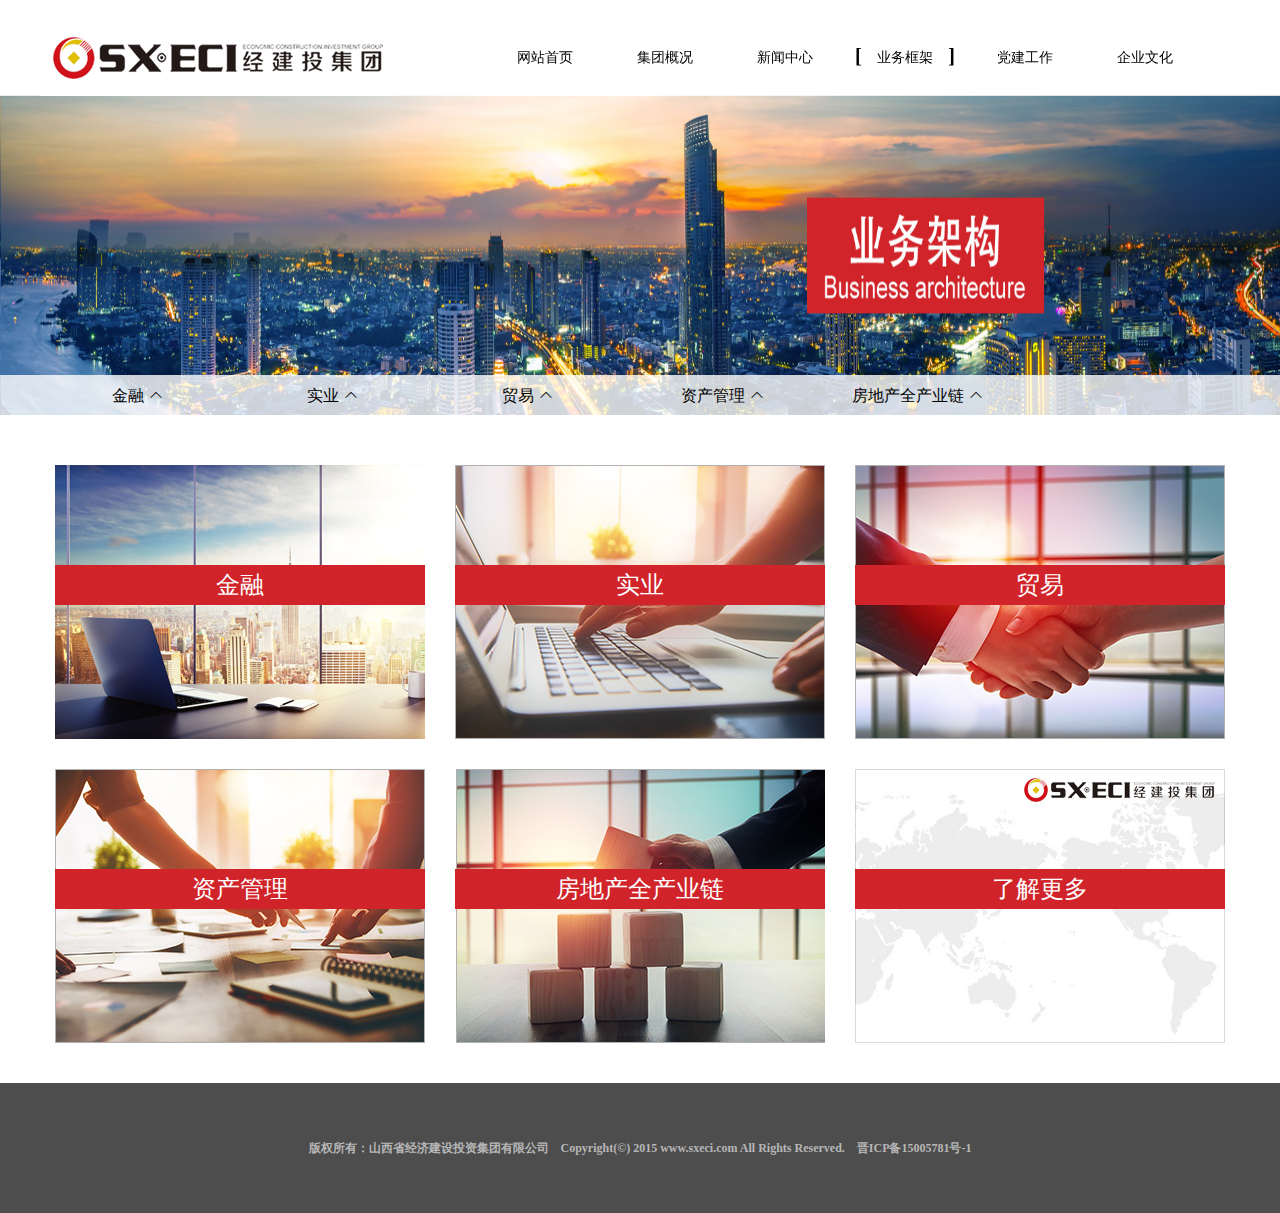
<file: truee.html>
<!DOCTYPE html>
<html>
<head lang="en">
    <meta charset="UTF-8">
    <title>经建投集团业务构架</title>
    <link rel="stylesheet" href="css/truee.css" type="text/css">
    <link rel="stylesheet" href="css/public.css" type="text/css">
</head>
<body>
<header>
    <div class="header2_bottom" >
        <ul class="center">
            <li>
                <a href="#">金融&nbsp;&#xe6d6;</a>
                <div>
                    <strong>金融</strong>
                </div>
            </li>
            <li>
                <a href="#">实业&nbsp;&#xe6d6;</a>
                <div>
                    <strong>实业</strong>
                </div>
            </li>
            <li>
                <a href="#">贸易&nbsp;&#xe6d6;</a>
                <div>
                    <strong>贸易</strong>
                </div>
            </li>
            <li>
                <a href="#">资产管理&nbsp;&#xe6d6;</a>
                <div>
                    <strong>资产管理</strong>
                </div>
            </li>
            <li>
                <a href="#">房地产全产业链&nbsp;&#xe6d6;</a>
                <div>
                    <strong>房地产全产业链</strong>
                </div>
            </li>
        </ul>
    </div>
</header>
<div class="header_top1">
    <div class="center">
        <div class="header_top1_1 fl">
            <img src="img/index/logo.jpg">
        </div>
        <ul class="header_top1_ul">
            <li class="ul_li">
                <h6 class="top1_li_h61">[</h6>
                <h6 class="top1_li_h62">]</h6>
                <a href="index.html" target="_blank" class="top1_a">网站首页</a>
            </li>
            <li class="ul_li">
                <h6 class="top1_li_h61">[</h6>
                <h6 class="top1_li_h62">]</h6>
                <a href="category_summary.html" target="_blank" class="top1_a">集团概况</a>
                <ul class="top1_li_ul">
                    <li><a href="#" target="_blank">集团介绍</a></li>
                    <li><a href="#" target="_blank">集团领导</a></li>
                    <li><a href="#" target="_blank">组织框架</a></li>
                    <li><a href="#" target="_blank">发展历程</a></li>
                    <li><a href="#" target="_blank">荣誉资质</a></li>
                    <li><a href="#" target="_blank">经营范围</a></li>
                </ul>
            </li>
            <li class="ul_li">
                <h6 class="top1_li_h61">[</h6>
                <h6 class="top1_li_h62">]</h6>
                <a href="news.html" target="_blank" class="top1_a">新闻中心</a>
                <ul class="top1_li_ul">
                    <li><a href="#" target="_blank">集团要问</a></li>
                    <li><a href="#" target="_blank">集团新闻</a></li>
                    <li><a href="#" target="_blank">行动动态</a></li>
                    <li><a href="#" target="_blank">信息公告</a></li>
                    <li><a href="#" target="_blank">专题专栏</a></li>
                </ul>
            </li>
            <li class="ul_li">
                <h6 class="top1_li_h61" style="left: 0;color: black;">[</h6>
                <h6 class="top1_li_h62" style="color: black;right: 0">]</h6>
                <a href="truee.html" target="_blank" class="top1_a">业务框架</a>
                <ul class="top1_li_ul">
                    <li><a href="#" target="_blank">金融</a></li>
                    <li><a href="#" target="_blank">实业</a></li>
                    <li><a href="#" target="_blank">贸易</a></li>
                    <li><a href="#" target="_blank">资产管理</a></li>
                    <li><a href="#" target="_blank">房地产全产业链</a></li>
                </ul>
            </li>
            <li class="ul_li">
                <h6 class="top1_li_h61">[</h6>
                <h6 class="top1_li_h62">]</h6>
                <a href="party_building.html" target="_blank" class="top1_a">党建工作</a>
                <ul class="top1_li_ul">
                    <li><a href="#" target="_blank">党建新闻</a></li>
                    <li><a href="#" target="_blank">纪检监察</a></li>
                    <li><a href="#" target="_blank">群团工作</a></li>
                    <li><a href="#" target="_blank">支部建设</a></li>
                    <li><a href="#" target="_blank">党务知识</a></li>
                    <li><a href="#" target="_blank">学习园地</a></li>
                </ul>
            </li>
            <li class="ul_li">
                <h6 class="top1_li_h61">[</h6>
                <h6 class="top1_li_h62">]</h6>
                <a href="corporate_culture.html" target="_blank" class="top1_a">企业文化</a>
                <ul class="top1_li_ul">
                    <li><a href="#" target="_blank">文化理念</a></li>
                    <li><a href="#" target="_blank">视觉识别</a></li>
                    <li><a href="#" target="_blank">员工风采</a></li>
                    <li><a href="#" target="_blank">文化建设</a></li>
                    <li><a href="#" target="_blank">公司影像</a></li>
                    <li><a href="#" target="_blank">履行实践</a></li>
                    <li><a href="#" target="_blank">安全生产</a></li>
                    <li><a href="#" target="_blank">信息公开</a></li>
                </ul>
            </li>
        </ul>
    </div>
</div>
<div class="main center">
    <ul>
        <li>
            <img src="img/truee/truee1.jpg">
            <p class="main_p1">金融</p>
            <p class="main_p2"><a href="#">了解更多</a></p>
        </li>
        <li>
            <img src="img/truee/truee2.jpg">
            <p class="main_p1">实业</p>
            <p class="main_p2"><a href="#">了解更多</a></p>
        </li>
        <li>
            <img src="img/truee/truee3.jpg">
            <p class="main_p1">贸易</p>
            <p class="main_p2"><a href="#">了解更多</a></p>
        </li>
    </ul>
    <ul>
        <li>
            <img src="img/truee/truee4.jpg">
            <p class="main_p1">资产管理</p>
            <p class="main_p2"><a href="#">了解更多</a></p>
        </li>
        <li>
            <img src="img/truee/truee5.jpg">
            <p class="main_p1">房地产全产业链</p>
            <p class="main_p2"><a href="#">了解更多</a></p>
        </li>
        <li>
            <img src="img/truee/truee6.jpg">
            <p class="main_p1">了解更多</p>
            <p class="main_p2"><a href="#">了解更多</a></p>
        </li>
    </ul>
</div>
<footer class="clear">
    <h5>版权所有：山西省经济建设投资集团有限公司　Copyright(©) 2015 www.sxeci.com All Rights Reserved.　晋ICP备15005781号-1</h5>
</footer>
</body>
</html>
</file>
<file: css/index.css>
/*以下是头部导航样式*/
header{
    width: 100%;
    height: 866px;
    background: url("../img/index/index_banner.jpg") no-repeat center/100% 100%;
    padding-top: 20px;
}
/*以下是banner样式*/
.banner{
    width: 100%;
    height:640px;
    overflow: hidden;
    position: relative;
}
.banner_box{
    width: 300%;
    height: 100%;
    position: absolute;
}
.banner_box div{
    float: left;
    width: 33.33333%;
}
.banner_box img{width: 100%;}
.pageN{
    width: 100%;
    text-align: center;
    position: absolute;
    bottom: 20px;
}
.pageN a{
    display: inline-block;
    width: 12px;
    height: 12px;
    border-radius: 50%;
    background-color: #fff;
    cursor: pointer;
}
.pageN a.cur{background-color: #0099FF;}
.leftBtn{
    font-family: iconfont;
    width: 65px;
    height: 125px;
    font-size: 50px;
    line-height: 125px;
    text-align: center;
    background: rgba(0,0,0,.2);
    color: white;
    position: absolute;
    left: 0;
    top: 225px;
}
.rightBtn{
    font-family: iconfont;
    width: 65px;
    height: 125px;
    font-size: 50px;
    line-height: 125px;
    text-align: center;
    background: rgba(0,0,0,.2);
    color: white;
    position: absolute;
    right: 0;
    top: 225px;
}
.leftBtn:hover,.rightBtn:hover{
    background: rgba(0,0,0,.7);
    cursor: pointer;
}
/*以下是头部中间样式*/
.header_top2{
    font-size: 46px;
    text-align: center;
}
.header_top3{
    font-size: 90px;
    color: #D1232A;
    text-align: center;
    margin-top: 250px;
    font-family: "simsun";
}
.header_top4{
    font-size: 18px;
    text-align: center;
}
.header_top5{
    width: 180px;
    height: 3px;
    background: #D1232A;
    margin: 50px auto 0;
}
.header_left{
    font-family: iconfont;
    width: 125px;
    height: 65px;
    border: 1px solid #D1232A;
    font-size: 50px;
    line-height: 65px;
    text-align: center;
    color: #D1232A;
    position: absolute;
    left: 0;
    top: 380px;
}
.header_right{
    font-family: iconfont;
    width: 125px;
    height: 65px;
    border: 1px solid #D1232A;
    font-size: 50px;
    line-height: 65px;
    text-align: center;
    color: #D1232A;
    position: absolute;
    right: 0;
    top: 380px;
}
/*以下是announcement样式*/
.announcement{
    width: 100%;
    height: 50px;
    background: #EEEEEE;
    margin: 14px 0 32px 0;
}
.announcement_p{
    font-size: 16px;
    line-height: 50px;
    color: #D1232A;
}
.announcement_ul li{
    width: 330px;
    float: left;
    font-size: 16px;
    line-height: 50px;
    margin: 0 6px;
}
.announcement_ul a{color: black;}
.announcement_ul span{float: right;}
.announcement_ul a:hover{color: #D1232A;}
.announcement_div{
    width: 80px;
    height: 24px;
    background: #AEACAE;
    border-radius: 5px;
    margin-top: 12px;
    position: relative;
}
.div_sanjiao1{
    border-top: 8px solid transparent;
    border-right: 15px solid white;
    border-bottom: 8px solid transparent;
    position: absolute;
    left: 18px;
    top: 4px;
}
.div_sanjiao2{
    border-top: 8px solid transparent;
    border-left: 15px solid white;
    border-bottom: 8px solid transparent;
    position: absolute;
    right: 18px;
    top: 4px;
}
.div_sanjiao2:hover{cursor: pointer;}
.div_sanjiao1:hover{cursor: pointer;}
/*以下是主体样式*/
.main1_left{
    width: 519px;
    height: 357px;
    overflow: hidden;
    position: relative;
}
.banner_box1{
    width: 500%;
    height: 100%;
    position: absolute;
}
.banner_box1 div{
    float: left;
    width: 20%;
    position: relative;
}
.banner_box1 img{
    width: 519px;
    height: 315px;
}
.pageN1{
    width: 100%;
    text-align: center;
    position: absolute;
    bottom: 50px;
    color: white;
}
.pageN1 a{
    display: inline-block;
    width: 20px;
    height: 20px;
    background-color: rgba(0,0,0,.5);
    cursor: pointer;
}
.pageN1 a.cur{
    background-color: rgba(255,0,0,.5);
    -webkit-transition: all .5s ease;
    -moz-transition: all .5s ease;
    -o-transition: all .5s ease;
    transition: all .5s ease;
}
.banner_box1:hover a{color: red;}
.banner_box1 a{
    font-size: 14px;
    line-height: 40px;
    text-align: center;
    display: block;
    color: black;
}
.main1_right{
    width: 652px;
    height: 352px;
}
.main1_right_ul1{
    width: 100%;
    height: 38px;
}
.main1_right_ul1 li{
    width: 210px;
    height: 38px;
    background: #E0DFE0;
    float: left;
    margin-right: 5px;
    line-height: 38px;
    text-align: center;
}
.main1_right_ul1 li:hover{
    color: white;
    background: #D1232A;
    cursor: pointer;
}
.main1_right_2{
    width: 640px;
    height: 105px;
    margin: 0 auto;
    border-bottom: 2px dotted #6A6A6A;
}
.main1_right_2 a:first-child{
    display: block;
    font-weight: 900;
    font-size: 18px;
    margin-top: 25px;
    color: #D1232A;
}
.main1_right_2 a:nth-child(2){
    display: block;
    width: 100%;
    height: 85px;
    font-size: 12px;
    line-height: 25px;
    margin-top: 15px;
    color: black;
}
.main1_right_2 a:hover{color: #D1232A;}
.main1_right_ul2{
    list-style: disc;
    font-size: 10px;
    line-height: 30px;
    padding: 10px 20px 10px;
}
.main1_right_ul2 a{
    font-size: 14px;
    color: black;
}
.main1_right_ul2 span{
    float: right;
    color: #8F8F8F;
}
.main1_right_ul2 li:hover{color: #D1232A;}
.main1_right_ul2 li:hover a{color: #D1232A;}
.main2{
    width: 1200px;
    height: 310px;
    padding-top: 75px;
    clear: both;
    padding-left: 33px;
    position: relative;
}
.main2_left{
    font-family: iconfont;
    width: 44px;
    height: 38px;
    background: #AEACAE;
    font-size: 30px;
    line-height: 38px;
    text-align: center;
    color: white;
    position: absolute;
    left: 0;
    top: 165px;
}
.main2_right{
    font-family: iconfont;
    width: 44px;
    height: 38px;
    background: #AEACAE;
    font-size: 30px;
    line-height: 38px;
    text-align: center;
    color: white;
    position: absolute;
    right: 0;
    top: 165px;
}
.main2 p:hover{
    background: #9F9F9F;
    cursor: pointer;
    -webkit-transition: all .3s ease;
    -moz-transition: all .3s ease;
    -o-transition: all .3s ease;
    transition: all .3s ease;
}
.main2_center li{
    width: 177px;
    height: 230px;
    background: #E9E9E9;
    float: left;
    margin: 0 25px;
    padding-top: 42px;
}
.main2_center_1{
    width: 100%;
    height: 190px;
    overflow: hidden;
}
.main2_center li:hover .main2_center_1{
    height: 230px;
    -webkit-transform: translateY(-60px);
    -moz-transform: translateY(-60px);
    -o-transform: translateY(-60px);
    transform: translateY(-60px);
    -webkit-transition: all .5s ease;
    -moz-transition: all .5s ease;
    -o-transition: all .5s ease;
    transition: all .5s ease;
}
.main2_center img{margin: 0 auto;}
.main2_center1{
    width: 100%;
    height: 95px;
    padding-top: 30px;
}
.main2_center2 a{color: #D1232A;}
.main2_center1 h6{
    font-size: 14px;
    color: #D1232A;
    text-align: center;
    line-height: 20px;
}
.main2_center2{
    width: 75px;
    height: 20px;
    border: 1px solid #D1232A;
    margin: 0 auto;
    font-size: 12px;
    line-height: 19px;
    text-align: center;
}
.main2_center2:hover a{
    color: white;
    -webkit-transition: all .3s ease;
    -moz-transition: all .3s ease;
    -o-transition: all .3s ease;
    transition: all .3s ease;
}
.main2_center2:hover{
    background-color: #D1232A;
    border: 1px solid transparent;
    -webkit-transition: all .3s ease;
    -moz-transition: all .3s ease;
    -o-transition: all .3s ease;
    transition: all .3s ease;
}
.bottom{
    width: 100%;
    height: 130px;
    background: #E9E9E9;
    margin-top: 70px;
}
.bottom_center{position: relative;}
.bottom_1{
    width: 175px;
    height: 100px;
    padding-top: 20px;
    font-weight: 900;
    line-height: 30px;
    color: #D1232A;
    border-right: 2px solid #D1232A;
    position: absolute;
    top: 15px;
    left: 0;
}
.bottom_1 em{display: block;}
.bottom_1 em:first-child{font-size: 20px;}
.bottom_1 em:nth-child(2){font-size: 12px;}
.bottom_2{
    width: 245px;
    height: 60px;
    font-size: 16px;
    color: #D1232A;
    position: absolute;
    top: 45px;
    left: 195px;
}
.bottom_3{
    width: 710px;
    height: 130px;
    float: right;
}
.bottom_3 li{
    width: 177px;
    height: 100%;
    float: left;
    font-size: 20px;
    text-align: center;
    padding-top: 50px;
}
.bottom_3 em:nth-child(2){
    display: block;
    font-size: 12px;
}
.bottom_3 a{color: #D1232A;}
.bottom_3 li:hover{
    background: #D1232A;
    -webkit-transition: all 1s ease;
    -moz-transition: all 1s ease;
    -o-transition: all 1s ease;
    transition: all 1s ease;
}
.bottom_3 li:hover a{
    color: white;
    transition: all .5s ease;
}
</file>
<file: css/public.css>
/*以下是公共样式*/
*{
    margin: 0;
    padding: 0;
    box-sizing: border-box;
}
img{display: block;}
ul{list-style: none;}
a{text-decoration: none;}
.clear{clear: both;}
.center{
    width: 1200px;
    margin: 0 auto;
}
.fr{float: right;}
.fl{float: left;}
@font-face {
    font-family: iconfont;
    src: url("../font/iconfont1.css"),url("../font/iconfont1.eot"),url("../font/iconfont1.svg"),url("../font/iconfont1.ttf"),url("../font/iconfont1.woff");
}
/*以下是固定导航样式*/
.header_top1{
    position: fixed;
    top: 20px;
    z-index: 5;
    width: 100%;
    height: 76px;
    background: rgba(255,255,255,.8);
}
.header_top1_1{
    width: 355px;
    height: 76px;
    background: white;
}
.header_top1_1 img{margin: 17px auto 0;}
.header_top1_ul{
    float: right;
    width: 755px;
    height: 76px;
}
.ul_li{
    position: relative;
    float: left;
    width: 100px;
    height: 76px;
    font-size: 14px;
    text-align: center;
    margin: 0 10px;
    line-height: 76px;
    overflow: hidden;
}
.top1_a{
    width: 100%;
    height: 100%;
    color: black;
}
.top1_li_ul li{
    width: 100%;
    height: 35px;
    font-size: 14px;
    text-align: center;
    margin: 0 auto;
    line-height: 35px;
    background: #D1232A;
}
.top1_li_ul a{
    width: 100%;
    height: 35px;
    font-size: 14px;
    color: white;
}
.top1_li_h61{
    position: absolute;
    top: 0;
    left: 15px;
    font-size: 20px;
    line-height: 73px;
    color: transparent;
}
.top1_li_h62{
    position: absolute;
    top: 0;
    right: 15px;
    font-size: 20px;
    line-height: 73px;
    color: transparent;
}

.header_top1_ul li:hover .top1_li_h61{
    color: black;
    -webkit-transform: translateX(-15px);
    -o-transform: translateX(-15px);
    -moz-transform: translateX(-15px);
    transform: translateX(-15px);
    -webkit-transition: all .5s ease;
    -moz-transition: all .5s ease;
    -o-transition: all .5s ease;
    transition: all .5s ease;
}
.header_top1_ul li:hover .top1_li_h62{
    color: black;
    -webkit-transform: translateX(15px);
    -o-transform: translateX(15px);
    -moz-transform: translateX(15px);
    transform: translateX(15px);
    -webkit-transition: all .5s ease;
    -moz-transition: all .5s ease;
    -o-transition: all .5s ease;
    transition: all .5s ease;
}
.top1_li_ul li:hover{
    background: #D63B41;
}
.ul_li:hover{
    height: 356px;
}
/*以下是子页面banner图下方导航样式*/
.header2_bottom{
    position: absolute;
    bottom: 0;
    width: 100%;
    height: 40px;
    background: rgba(255,255,255,.8);
}
.header2_bottom li{
    float: left;
    position: relative;
    margin: 0 25px;
    font-family: iconfont;
    width: 145px;
    line-height: 40px;
    text-align: center;
}
.header2_bottom b{
    display: block;
    margin: 25px 0 0 23px;
    width: 100px;
    text-align: left;
    color: white;
    font-size: 14px;
    line-height: 20px;
}
.header2_bottom a{color: black;}
.header2_bottom li:hover a{
    color: #D1232A;
    -webkit-transition: all .3s ease;
    -moz-transition: all .3s ease;
    -o-transition: all .3s ease;
    transition: all .3s ease;
}
.header2_bottom li:hover div{
    display: block;
    -webkit-transition: all .5s ease;
    -moz-transition: all .5s ease;
    -o-transition: all .5s ease;
    transition: all .5s ease;
}
.header2_bottom div{
    position: absolute;
    top: -112px;
    display: none;
    width: 145px;
    height: 112px;
    background: url("../img/public.png");
}
.header2_bottom strong{color: white;}
/*以下是footer样式*/
footer{
    margin-top: 40px;
    width: 100%;
    height: 130px;
    background: #4D4D4D;
}
/*首页footer样式*/
.footer_center h6{
    font-size: 12px;
    color: #B6B6B6;
    line-height: 130px;
}
.footer_center_ul li{
    float: left;
    margin: 57px 5px 0;
    width: 60px;
    height: 14px;
    font-size: 12px;
    line-height: 14px;
    color: #B6B6B6;
    border-right: 1px solid #B6B6B6;
}
.footer_center_ul a{color: #B6B6B6;}
.footer_center_ul a:hover{color: white;}
/*子页面footer样式*/
footer h5{
    font-size: 12px;
    color: #B6B6B6;
    line-height: 130px;
    text-align: center;
}
</file>
<file: css/summary.css>
/*以下是header样式*/
header{
    width: 100%;
    height: 320px;
    background: url("../img/summary/summary1.jpg") no-repeat center/100% 100%;
    margin-top: 95px;
    position: relative;
}
/*以下是main样式*/
.main1{
    font-size: 24px;
    line-height: 82px;
}
.main2_left{
    width: 375px;
    height: 260px;
}
.main2_center{
    width: 375px;
    height: 260px;
    margin-left: 30px;
    padding-top: 28px;
}
.main2_center_p{
    font-size: 14px;
    line-height: 32px;
    text-indent: 2em;
}
.main2_center a{
    font-family: iconfont;
    font-size: 14px;
    line-height: 100px;
    color: black;
}
.main2_center a:hover{
    color: #D1232A;
    -webkit-transition: all .3s ease;
    -moz-transition: all .3s ease;
    -o-transition: all .3s ease;
    transition: all .3s ease;
}
.main2_center span{color: #D1232A}
.main2_right{
    width: 375px;
    height: 260px;
    margin-top: 30px;
}
.main2_right div{
    width: 100%;
    height: 120px;
    background: #F1F2F3;
    margin-bottom: 10px;
    position: relative;
}
.main2_right div:hover{
    background: #D1242A;
    -moz-transition: all .5s ease;
    -webkit-transition: all .5s ease;
    -o-transition: all .5s ease;
    transition: all .5s ease;
}
.main2_right div:hover a{
    color: white;
    -moz-transition: all .5s ease;
    -webkit-transition: all .5s ease;
    -o-transition: all .5s ease;
    transition: all .5s ease;
}
.main2_right div:hover span{
    color: white;
    -moz-transition: all .5s ease;
    -webkit-transition: all .5s ease;
    -o-transition: all .5s ease;
    transition: all .5s ease;
}
.main2_right a{
    font-size: 28px;
    line-height: 120px;
    margin-right: 55px;
    color: black;
}
.main2_right span{
    font-family: iconfont;
    font-size: 90px;
    color: #BBBBBB;
    position: absolute;
    top: 12px;
    left: 52px;
}
.main3 li{
    width: 374px;
    height: 300px;
    float: left;
    margin: 80px 25px 100px 0;
}
.main3 p{
    font-size: 28px;
    line-height: 80px;
}
</file>
<file: css/courporate_culture.css>
/*以下是header样式*/
header{
    position: relative;
    margin: 95px 0 50px;
    width: 100%;
    height: 320px;
    background: url("../img/corporate_culture/corporate.jpg") no-repeat center/100% 100%;
}
/*以下是main样式*/
.main1{
    width: 100%;
    height: 50px;
}
.main1 h6:first-child{font-size: 24px;}
.main1_p{font-size: 12px;}
.main1_p em{color:  #D1232A;}
.main1_p a{color: black;}
.main1_p a:hover{
    color: #D1232A;
    -moz-transition: all .3s ease;
    -webkit-transition: all .3s ease;
    -o-transition: all .3s ease;
    transition: all .3s ease;
}
.main2{
    width: 100%;
    height: 350px;
}
.main2_right{
    width: 750px;
    height: 350px;
}
.main2_right h6{font-size: 42px;}
.main2_right p{
    font-size: 14px;
    line-height: 30px;
}
.main3{
    margin-top: 50px;
    width: 100%;
    height: 478px;
}
.main3_left{
    width: 710px;
    height: 478px;
    margin-left: 100px;
}
.main3_left li{
    float: left;
    margin: 0 0 30px 30px;
    width: 324px;
    height: 224px;
    overflow: hidden;
}
.main3_left li:hover h6{
    -moz-transform: translateY(-224px);
    -webkit-transform: translateY(-224px);
    -o-transform: translateY(-224px);
    transform: translateY(-224px);
    cursor: pointer;
    -moz-transition: all .3s ease;
    -webkit-transition: all .3s ease;
    -o-transition: all .3s ease;
    transition: all .3s ease;
}
.main3_left h6{
    text-align: center;
    width: 324px;
    height: 224px;
    font-size: 24px;
    line-height: 224px;
}
.main3_left a{color: white;}
.main3_left_h6_1{background: rgba(255,0,0,.6);}
.main3_left_h6_2{background: rgba(0,255,255,.6);}
.main3_left_h6_3{background: rgba(153,0,255,.6);}
.main3_left_h6_4{background: rgba(0,153,255,.6);}
.main3_right{
    width: 324px;
    height: 478px;
    overflow: hidden;
}
.main3_right:hover .main3_right_overflow{
    -moz-transform: translateY(-478px);
    -webkit-transform: translateY(-478px);
    -o-transform: translateY(-478px);
    transform: translateY(-478px);
    cursor: pointer;
    -moz-transition: all .3s ease;
    -webkit-transition: all .3s ease;
    -o-transition: all .3s ease;
    transition: all .3s ease;
}
.main3_right_overflow{
    position: relative;
    width: 324px;
    height: 478px;
    background: rgba(0,153,0,.6);
    text-align: center;
}
.main3_right_overflow a{
    position: absolute;
    top: 200px;
    left: 90px;
    color: white;
}
.main3_right_overflow strong:first-child{
    display: block;
    font-size: 24px;
}
.main3_right_overflow strong:nth-child(2){
    display: block;
    font-size: 14px;
}
.main4 li{
    float: left;
    margin: 80px 25px 100px 0;
    width: 374px;
    height: 300px;
}
.main4 p{
    font-size: 28px;
    line-height: 80px;
}
</file>
<file: css/news.css>
/*以下是header样式*/
header{
    width: 100%;
    height: 320px;
    background: url("../img/news/news1.png") no-repeat center/100% 100%;
    margin: 95px 0 50px;
    position: relative;
}
/*以下是主体样式*/
.main1_left{
    width: 519px;
    height: 357px;
}
.main1_left:hover{
    color: red;
}
.main1_left1{
    position: relative;
    width: 519px;
    height: 312px;
    background: url("../img/index/index_1.jpg");
}
.main1_left1 div{
    position: absolute;
    bottom: 0;
    width: 20px;
    height: 20px;
    font-size: 12px;
    text-align: center;
    line-height: 20px;
    color: white;
    background: rgba(0,0,0,.3);
}
.main1_left1 div:hover{
    background: rgba(255,0,0,.3);
    cursor: pointer;
}
.left1_1{
    position: absolute;
    bottom: 5px;
    right: 105px;
}
.left1_2{
    position: absolute;
    bottom: 5px;
    right: 80px;
}
.left1_3{
    position: absolute;
    bottom: 5px;
    right: 55px;
}
.left1_4{
    position: absolute;
    bottom: 5px;
    right: 30px;
}
.left1_5{
    position: absolute;
    bottom: 5px;
    right: 5px;
}
.main1_left1_p{
    text-align: center;
    font-size: 14px;
    line-height: 40px;
}
.main1_right{
    width: 652px;
    height: 352px;
}
.main1_right_p{
    font-size: 30px;
}
.main1_right_2{
    width: 640px;
    height: 95px;
    margin: 0 auto;
    border-bottom: 1px dotted #999999;
}
.main1_right_2 a:first-child{
    margin-top: 25px;
    font-size: 18px;
    color: #D1232A;
    text-align: center;
    font-weight: 900;
    display: block;
}
.main1_right_2 a:nth-child(2){
    margin-top: 15px;
    width: 100%;
    height: 85px;
    color: #999999;
    font-size: 12px;
    line-height: 25px;
    display: block;
}
.main1_right_2 a:nth-child(2):hover{color: #D1232A;}
.main1_right_ul2{
    padding: 10px 5px 10px;
    list-style: disc;
    line-height: 30px;
    list-style: none;
}
.main1_right_ul2 a{
    font-size: 14px;
    color: black;
}
.main1_right_ul2 span{
    font-size: 14px;
    float: right;
    color: #8F8F8F;
}
.main1_right_ul2 li:hover{color: #D1232A;}
.main1_right_ul2 li:hover a{color: #D1232A;}
.main2 li{
    padding: 10px 10px 0;
    width: 370px;
    height: 285px;
    border-top: 3px solid #D1232A;
    margin: 20px 0 35px;
    background: #F7F7F7;
}
.main2 li:nth-child(2){margin: 20px 45px 0;}
.main2 p:first-child{
    font-size: 25px;
    line-height: 50px;
}
.main2_p1{color: #D1232A;}
.main2 p:nth-child(2){
    font-size: 14px;
    color: #D1232A;
    line-height: 40px;
}
.main2 p:nth-child(3){
    font-size: 12px;
    color: #8F8F8F;
    line-height: 22px;
}
.main2_p_a1 a{color: #D1232A;}
.main2_p_a2 a{
    display: block;
    color: black;
    font-size: 14px;
    line-height: 35px;
}
.main2_p_a2 span{
    float: right;
    color: #8F8F8F;
}
.main2_p_a2 a:hover{color: #D1232A;}
.main3{
    padding-top: 35px;
    width: 100%;
    height: 380px;
    background: #F7F7F7;
    margin: 35px 0;
}
.main3_div{
    width: 1200px;
    height: 305px;
    border-top: 4px solid #D1232A;
}
.main3_div img{margin-top: 95px;}
.main3_div_right{
    width: 370px;
    height: 235px;
    background: white;
    padding: 23px;
    margin: 50px 50px 0 0;
}
.main3_div_right a{
    display: block;
    color: black;
    line-height: 35px;
    font-size: 14px;
}
.main3_div_right a:hover{color: #D1232A;}
.main3_div_right span{
    float: right;
    color: #8F8F8F;
}
</file>
<file: css/party_building.css>
/*以下是header样式*/
header{
    margin: 95px 0 50px;
    position: relative;
    width: 100%;
    height: 320px;
    background: url("../img/party_building/party_building.jpg") no-repeat center/100% 100%;
}
/*以下是main样式*/
.main1{
    width: 1200px;
    height: 340px;
}
.main1_p1{
    font-size: 24px;
    line-height: 82px;
}
.main1 li{
    float: left;
    margin: 0 12px;
    width: 375px;
    height: 320px;
 }
.main2_left{
    width: 375px;
    height: 260px;
}
.main1_li2{
    padding: 25px 20px;
    margin-top: 82px;
    width: 375px;
    height: 260px;
    font-size: 14px;
    line-height: 35px;
    background: #F7F7F7;
}
.main1_li2 a{
    display: block;
    color: black;
}
.main1_li2 a:hover{color: #D1232A;}
.main1_li2 span{
    color: #999999;
    float: right;
}
.main1_li3{
    width: 375px;
    height: 260px;
    background: #F7F7F7;
    padding: 30px 20px;
}
.main1_p3 a{
    display: block;
    color: black;
    font-size: 14px;
    line-height: 35px;
}
.main1_p3 a:hover{color: #D1232A;}
.main1_p3 span{
    color: #999999;
    float: right;
}
.main1_li3_p1{
    font-size: 14px;
    line-height: 25px;
}
.main1_li3_p1 a{color: #D1232A;}
.main1_li3_p2 a{color: #999999;}
.main1_li3_p2:hover a{
    color: #D1232A;
    -webkit-transition: all .3s ease;
    -moz-transition: all .3s ease;
    -o-transition: all .3s ease;
    transition: all .3s ease;
}
.main1_li3_p2{
    font-size: 12px;
    line-height: 25px;
}
.main2{
    width: 1200px;
    height: 285px;
    margin: 35px 0;
}
.main2 li{
    width: 370px;
    height: 285px;
    border-top: 3px solid #D1232A;
    padding: 10px 10px 0;
    background: #F7F7F7;
}
.main2 li:nth-child(2){margin: 0 45px 0;}
.main2 p:first-child{
    font-size: 25px;
    line-height: 50px;
}
.main2_p1{color: #D1232A;}
.main2 p:nth-child(2){
    font-size: 14px;
    color: #D1232A;
    line-height: 40px;
}
.main2 p:nth-child(3){
    font-size: 12px;
    color: #8F8F8F;
    line-height: 22px;
}
.main2_p_a1 a{color: #D1232A;}
.main2_p_a2 a{
    display: block;
    color: black;
    font-size: 14px;
    line-height: 35px;
}
.main2_p_a2 span{
    float: right;
    color: #8F8F8F;
}
.main2_p_a2 a:hover{color: #D1232A;}
.main3{
    position: relative;
    width: 100%;
    height: 310px;
}
.main3 p{
    font-size: 25px;
    line-height: 50px;
}
.main3_ul{
    width: 100%;
    height: 195px;
    padding-left: 90px;
}
.main3_ul li{
    float: left;
    margin-right: 30px;
    width: 146px;
    height: 195px;
    border: 1px solid #DDDDDD;
}
.main3_ul a{
    margin: 10px auto 0;
    width: 120px;
    height: 65px;
    font-size: 12px;
    line-height: 15px;
    display: block;
    color: black;
}
.main3_ul li:hover a{
    color: #D1232A;
    -moz-transition: all .3s ease;
    -webkit-transition: all .3s ease;
    -o-transition: all .3s ease;
    transition: all .3s ease;
}
.main3_ul li:hover{cursor: pointer;}
.main3 div{
    font-family: iconfont;
    text-align: center;
    width: 51px;
    height: 45px;
    background: #949494;
    color: white;
    line-height: 45px;
    font-size: 28px;
}
.main3_direction1{
    position: absolute;
    top: 120px;
    left: 0;
}
.main3_direction2{
    position: absolute;
    top: 120px;
    right: 0;
}
.main3 div:hover{
    background: #C66486;
    cursor: pointer;
    -moz-transition: all .3s ease;
    -webkit-transition: all .3s ease;
    -o-transition: all .3s ease;
    transition: all .3s ease;
}
</file>
<file: css/truee.css>
/*以下是header样式*/
header{
    position: relative;
    margin: 95px 0 50px;
    width: 100%;
    height: 320px;
    background: url("../img/truee/truee.jpg") no-repeat center/100% 100%;
}
/*以下是主体样式*/
.main ul{
    width: 1200px;
    height: 274px;
}
.main ul:first-child{margin-bottom: 30px;}
.main li{
    float: left;
    margin: 0 15px;
    position: relative;
    width: 370px;
    height: 274px;
    overflow: hidden;
}
.main_p1{
    position: absolute;
    top: 100px;
    width: 100%;
    height: 40px;
    color: white;
    text-align: center;
    font-size: 24px;
    line-height: 40px;
    background: #D1232A;
}
.main_p2{
    width: 370px;
    height: 274px;
    text-align: center;
    font-weight: 900;
    background: rgba(255,0,0,.5);
}
.main_p2 a{
    font-size: 14px;
    color: white;
    line-height: 274px;
}
.main li:hover .main_p2{
    -moz-transform: translateY(-274px);
    -webkit-transform: translateY(-274px);
    -o-transform: translateY(-274px);
    transform: translateY(-274px);
    -moz-transition: all .3s ease;
    -webkit-transition: all .3s ease;
    -o-transition: all .3s ease;
    transition: all .3s ease;
}
</file>
